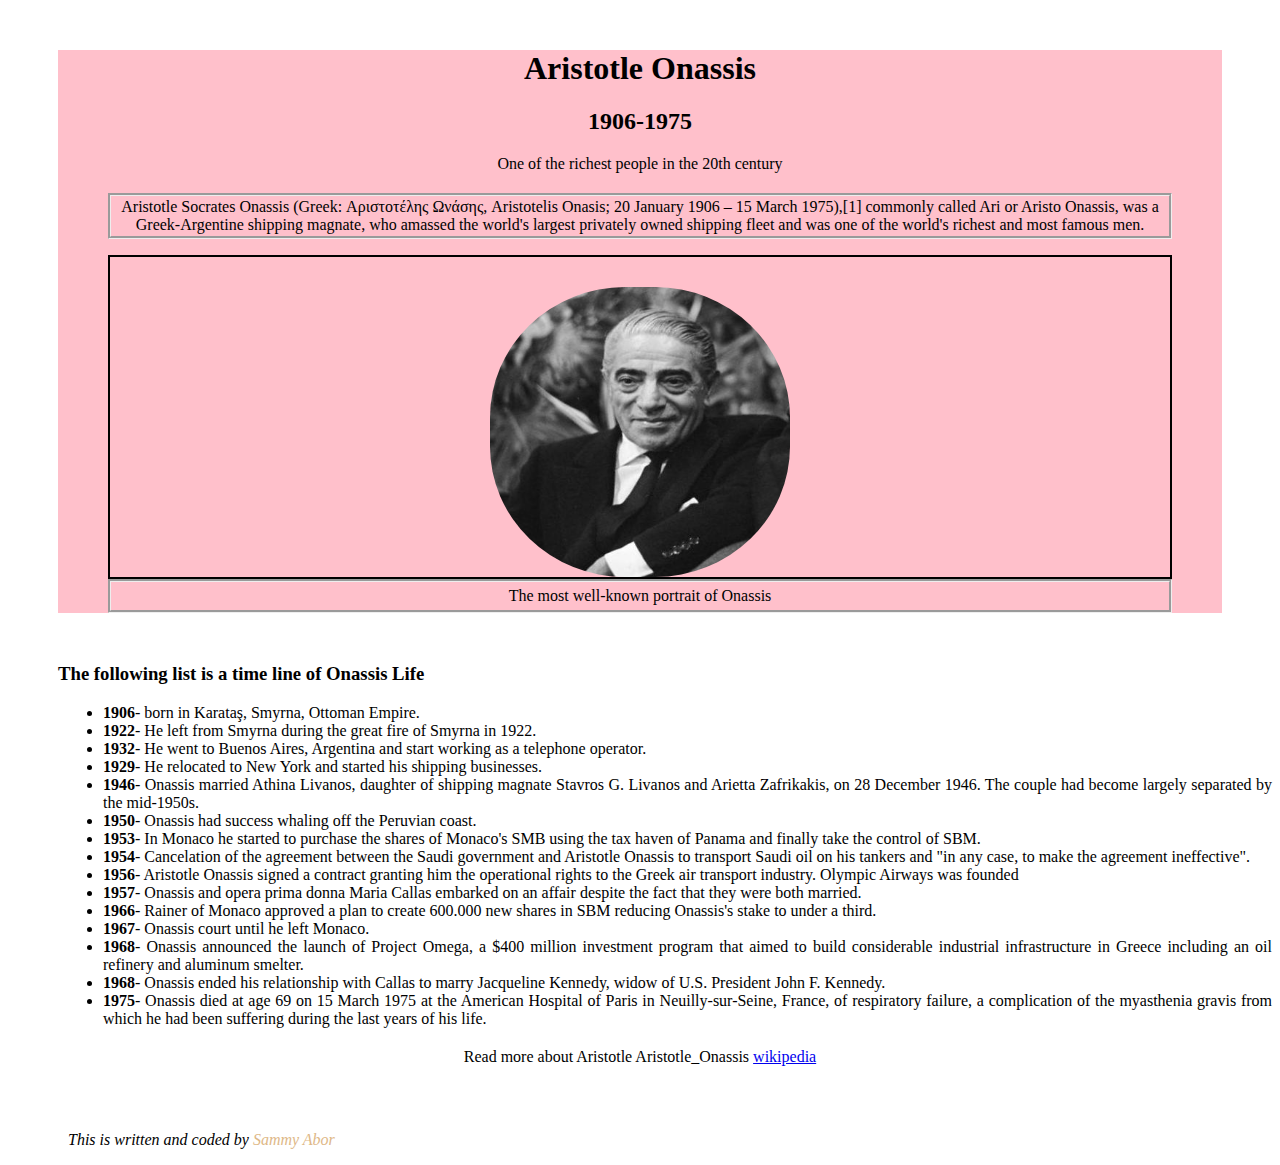
<file: AborgasamuelProjects/Aristotle-tributepage/index.html>
<!DOCTYPE html>
<html>
    <head>
        <link rel="stylesheet" href="style.css">
    </head>
    <body>
        <div id="header">
            <h1>Aristotle Onassis</h1>
            <h2>1906-1975</h2>
            <p>One of the richest people in the 20th century</p>
            <p id="header_bio">Aristotle Socrates Onassis (Greek: Αριστοτέλης Ωνάσης, Aristotelis Onasis; 20 January 1906 – 15 March 1975),[1] commonly called Ari or Aristo Onassis, was a Greek-Argentine shipping magnate, who amassed the world's largest privately owned shipping fleet and was one of the world's richest and most famous men.</p>
            <div id="header_image_border">
                <img src="./images/Aristotle_Onassis.jfif" width="300px" height="290px">
            </div>
            <p id="header_quote">The most well-known portrait of Onassis</p>
        </div>
    <h3 id="onassis_life">The following list is a time line of Onassis Life</h3>
    <ul>
            <li><b>1906</b>- born in Karataş, Smyrna, Ottoman Empire.</li>
            <li><b>1922</b>- He left from Smyrna during the great fire of Smyrna in 1922.</li>
            <li><b>1932</b>- He went to Buenos Aires, Argentina and start working as a telephone operator.</li>
            <li><b>1929</b>- He relocated to New York and started his shipping businesses.</li>
            <li><b>1946</b>- Onassis married Athina Livanos, daughter of shipping magnate Stavros G. Livanos and Arietta Zafrikakis, on 28 December 1946. The couple had become largely separated by the mid-1950s.</li>
            <li><b>1950</b>- Onassis had success whaling off the Peruvian coast.</li>
            <li><b>1953</b>- In Monaco he started to purchase the shares of Monaco's SMB using the tax haven of Panama and finally take the control of SBM.</li>
            <li><b>1954</b>- Cancelation of the agreement between the Saudi government and Aristotle Onassis to transport Saudi oil on his tankers and "in any case, to make the agreement ineffective".</li>
            <li><b>1956</b>- Aristotle Onassis signed a contract granting him the operational rights to the Greek air transport industry. Olympic Airways was founded</li>
            <li><b>1957</b>- Onassis and opera prima donna Maria Callas embarked on an affair despite the fact that they were both married.</li>
            <li><b>1966</b>- Rainer of Monaco approved a plan to create 600.000 new shares in SBM reducing Onassis's stake to under a third.</li>
            <li><b>1967</b>- Onassis court until he left Monaco.</li>
            <li><b>1968</b>- Onassis announced the launch of Project Omega, a $400 million investment program that aimed to build considerable industrial infrastructure in Greece including an oil refinery and aluminum smelter.</li>
            <li><b>1968</b>- Onassis ended his relationship with Callas to marry Jacqueline Kennedy, widow of U.S. President John F. Kennedy.</li>
            <li><b>1975</b>- Onassis died at age 69 on 15 March 1975 at the American Hospital of Paris in Neuilly-sur-Seine, France, of respiratory failure, a complication of the myasthenia gravis from which he had been suffering during the last years of his life.</li>
        </ul>
        <p id="read_more">Read more about Aristotle Aristotle_Onassis <a href="https://en.wikipedia.org/wiki/Aristotle_Onassis">wikipedia</a></p>  
    </div>
    <i><p id="developer_work">This is written and coded by <span style="color:burlywood">Sammy Abor</span></p></i>
    </body>
</html>
</file>
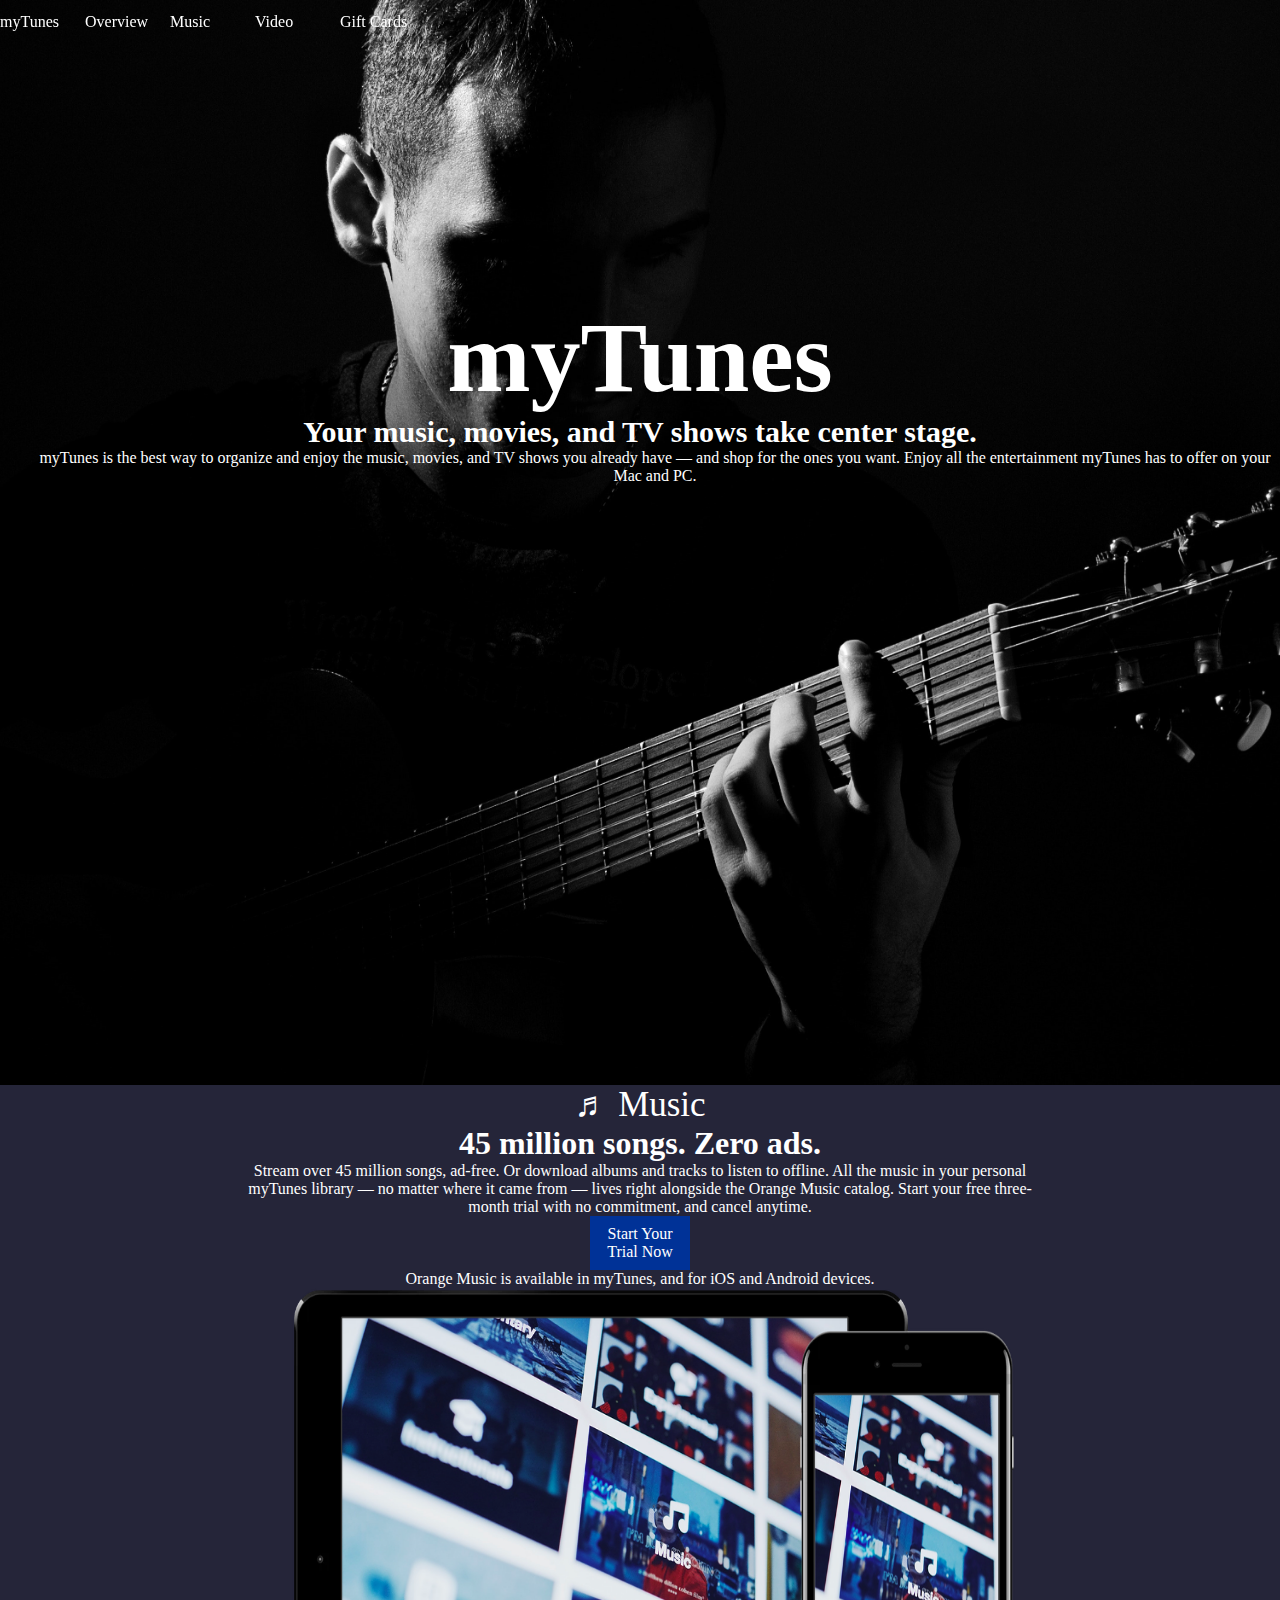
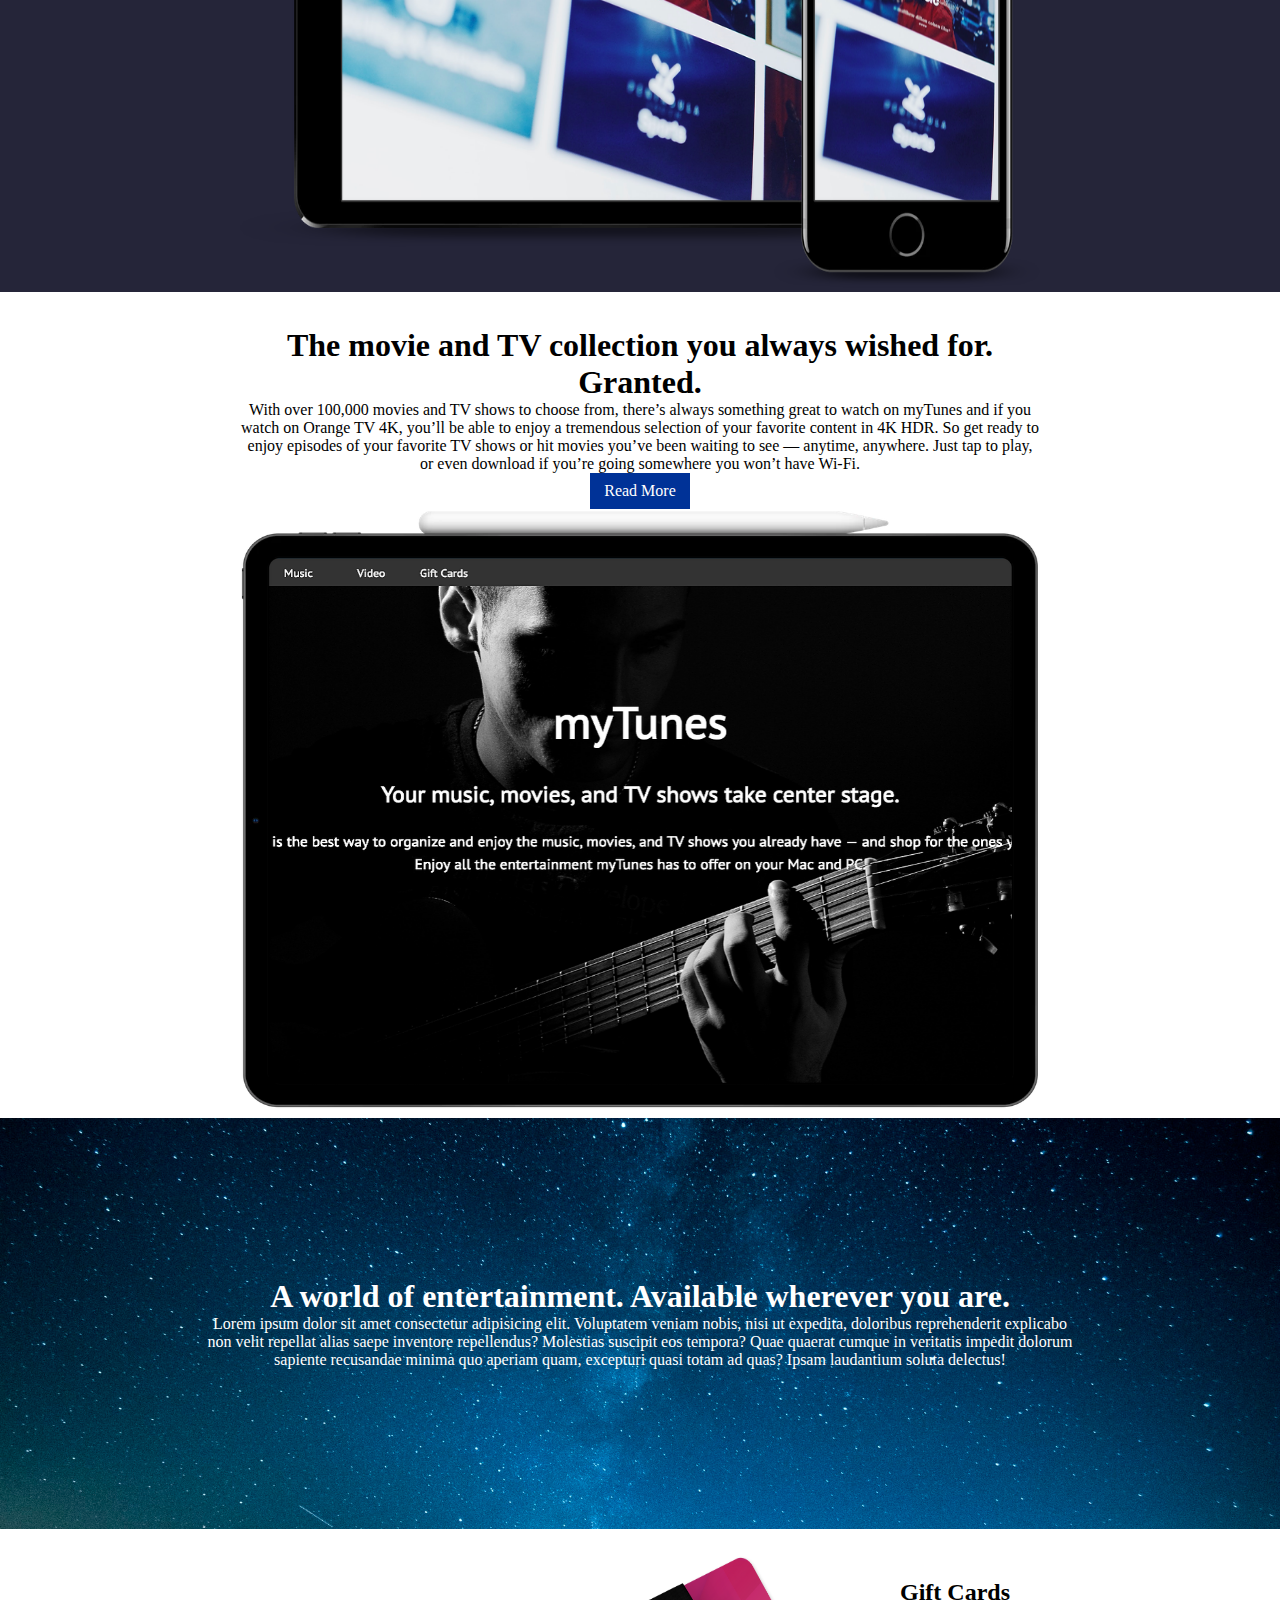
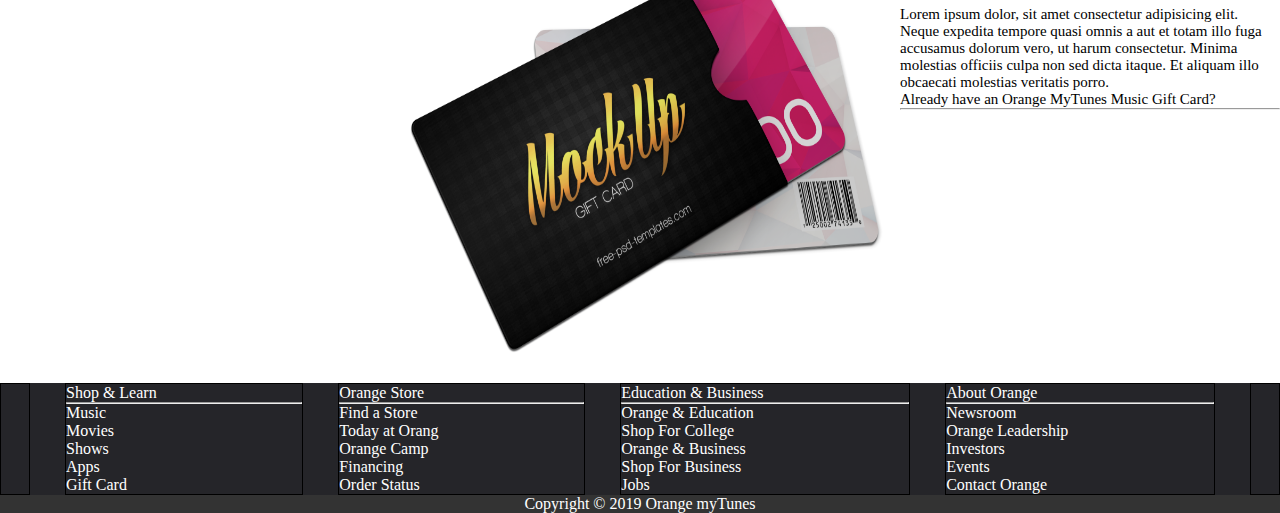
<file: AborgasamuelProjects/itunes/index.html>
<!DOCTYPE html>
<html>
    <head>
        <link rel="stylesheet" href="style.css">
    </head>
    <body>
       <div class="nav">
           <div class="mynav">myTunes</div>
           <div class="mynav">Overview</div>
           <div class="mynav">Music</div>
           <div class="mynav">Video</div>
           <div class="mynav">Gift Cards</div>
       </div>
        <div class="container_one">
            <div class="bg" >
                <h1>myTunes</h1>
                <h2>Your music, movies, and TV shows take center stage.</h2>
                <p>myTunes is the best way to organize and enjoy the music, movies, 
                    and TV shows you already have — and shop for the ones you want. 
                    Enjoy all the entertainment myTunes has to offer on your Mac and PC.
                </p>
            </div>
        </div>
        <div class="container_two">
            <div class="sub_container2"></div>
            <div class="sub_container3">
                <p class="emoji">&#9836 Music</p>
                <h1>45 million songs. Zero ads.</h1>
                <p>Stream over 45 million songs, ad-free. Or download albums and tracks to listen to offline. 
                    All the music in your personal myTunes library — no matter where it came from — 
                    lives right alongside the Orange Music catalog. 
                    Start your free three-month trial with no commitment, and cancel anytime.
                </p>
                <div id="hover">
                    <a href="#">Start Your Trial Now</a>
                </div>
                <p>Orange Music is available in myTunes, and for iOS and Android devices.</p>
                <img src="./images/mockup1.png" width="800px" height="600px">
            </div>
        </div>
        <div class="sub_container4"></div>
        <div class="container_three">
            <div class="sub_one"></div>
            <div class="sub_two">
                <h1>The movie and TV collection you always wished for. Granted.</h1>
                <p>With over 100,000 movies and TV shows to choose from, there’s always something great to watch on myTunes and if you watch on Orange TV 4K, 
                    you’ll be able to enjoy a tremendous selection of your favorite content in 4K HDR. So get ready to enjoy episodes of your favorite TV 
                    shows or hit movies you’ve been waiting to see — anytime, anywhere. 
                    Just tap to play, or even download if you’re going somewhere you won’t have Wi-Fi.
                </p>
                <div id="hover">
                    <a href="#">Read More</a>
                </div>
                <img src="./images/mockup2.png" width="800px" height="600px">
            </div>
            <div class="sub_three"></div>
        </div>
        <div class="bgi">
            <h1>A world of entertainment. Available wherever you are.</h1>
            <p>Lorem ipsum dolor sit amet consectetur adipisicing elit. Voluptatem veniam nobis, nisi ut expedita, 
                doloribus reprehenderit explicabo non velit repellat alias saepe inventore repellendus? 
                Molestias suscipit eos tempora? Quae quaerat cumque in veritatis impedit dolorum sapiente recusandae minima quo aperiam quam, 
                excepturi quasi totam ad quas? Ipsam laudantium soluta delectus!
            </p>
        </div>
        <div class="container_four">
            <div class="contain_sub1"></div>
            <div class="contain_sub2">
                <img src="./images/cards.png" width="500px" height="450px">
            </div>
            <div class="contain_sub3">
                <h2>Gift Cards</h2>
                <p>Lorem ipsum dolor, sit amet consectetur adipisicing elit. 
                    Neque expedita tempore quasi omnis a aut et totam illo fuga accusamus dolorum vero, ut harum consectetur. 
                    Minima molestias officiis culpa non sed dicta itaque. Et aliquam illo obcaecati molestias veritatis porro.
                </p>
                <p>Already have an Orange MyTunes Music Gift Card?</p>
                <hr>
            </div>
        </div>
        <div class="container_five">
            <div class="subb_one">
               
            </div>
            <div class="subb_two">
                <p>Shop & Learn</p>
                <hr>
                <p>Music</p>
                <p>Movies</p>
                <p>Shows</p>
                <p>Apps</p>
                <p>Gift Card</p>
            </div>
            <div class="subb_three">
                <P>Orange Store</P>
                <hr>                                                                 
                <p>Find a Store</p>
                <p>Today at Orang</p>
                <p>Orange Camp</p>
                <p>Financing</p>
                <p>Order Status</p>
            </div>
            <div class="subb_four">
                <p>Education & Business</p>
                <hr>
                <p>Orange & Education</p>
                <p>  Shop For College</p>
                <p>Orange & Business</p>
                <p>Shop For Business</p>
                <p>Jobs</p>
            </div>
            <div class="subb_five">
                <p>About Orange</p>
                <hr>
                <p>Newsroom</p>
                <p>Orange Leadership</p>
                <p>Investors</p>
                <p>Events</p>
                <p> Contact Orange</p>
            </div>
            <div class="subb_six"></div>
        </div>
        <div class="container_six">
            <P>Copyright &#169 2019 Orange myTunes</P>
        </div>
    </body>
</html>
</file>
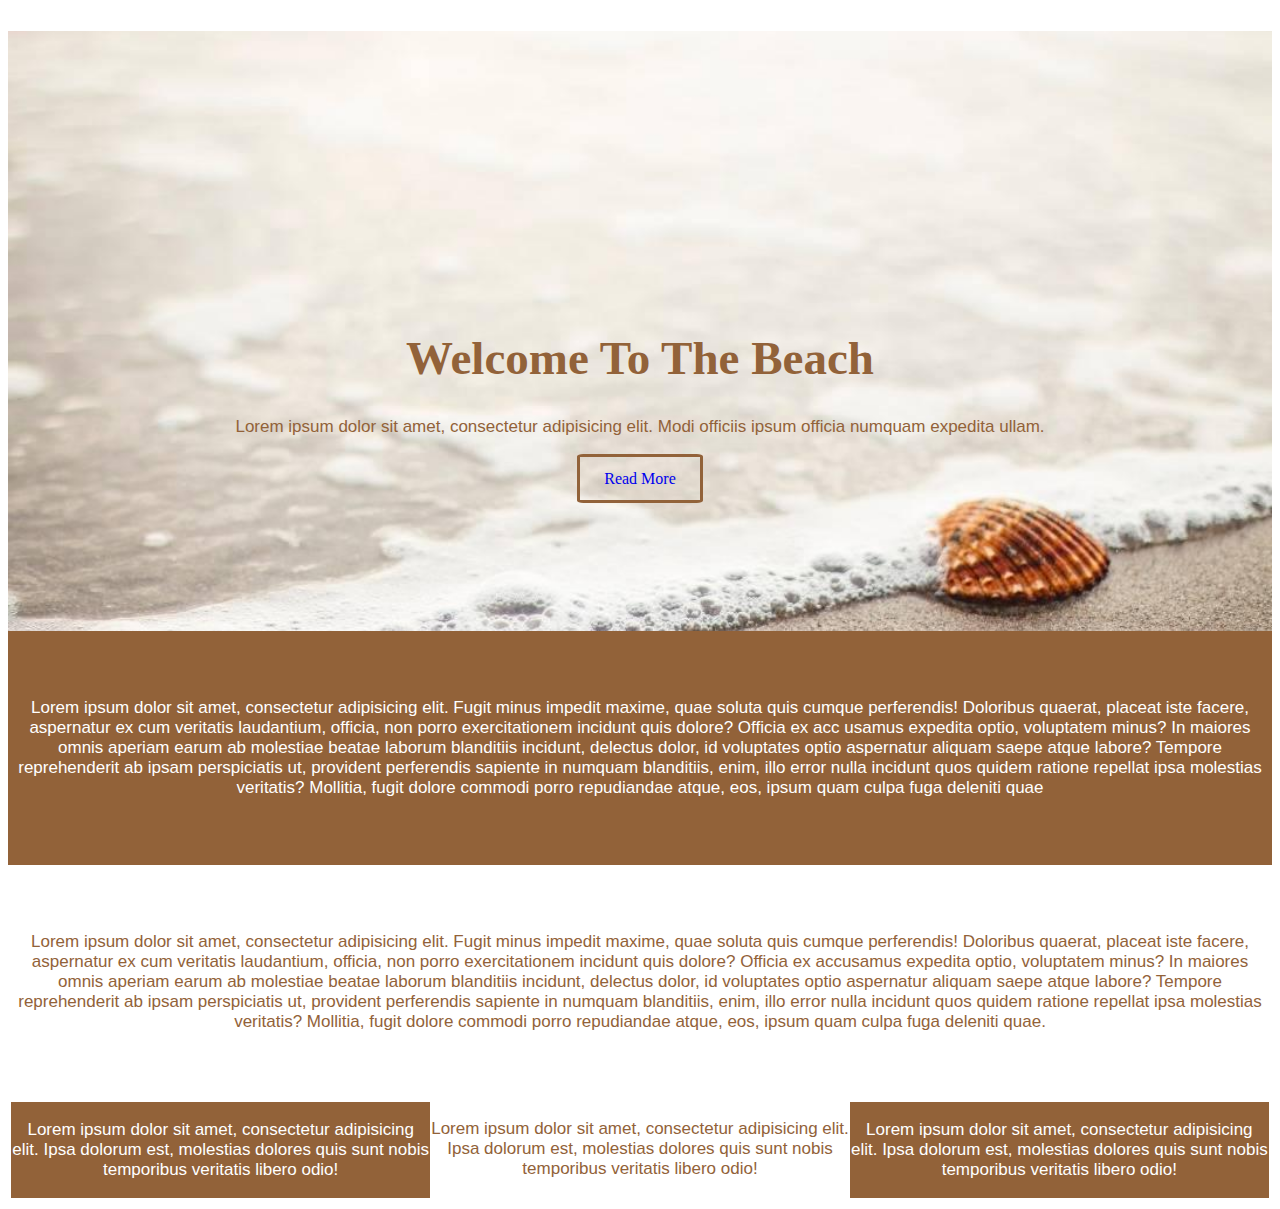
<file: AborgasamuelProjects/land-beach/index.html>
<!DOCTYPE html>
<html>
  <head>
    <link rel="stylesheet" href="style.css">
  </head>
  <body>
    <div id="background_img">
      <div>
        <h1>Welcome To The Beach</h1>
        <p>Lorem ipsum dolor sit amet, consectetur adipisicing elit. Modi officiis ipsum officia numquam expedita ullam.</p>
      </div>
      <div id="hover">
        <a href="#"> Read More</a>
      </div>
      </div>
      <div id="content">
        <p style="color: white;">
          Lorem ipsum dolor sit amet, consectetur adipisicing elit. 
          Fugit minus impedit maxime, quae soluta quis cumque perferendis! Doloribus 
          quaerat, placeat iste facere, aspernatur ex cum veritatis laudantium, officia, non porro exercitationem incidunt quis dolore? Officia ex acc
          usamus expedita optio, voluptatem minus? In maiores omnis aperiam earum ab molestiae beatae laborum blanditiis incidunt, delectus dolor, id voluptates
          optio aspernatur aliquam saepe atque labore? Tempore reprehenderit ab ipsam perspiciatis ut, provident perferendis sapiente in numquam blanditiis, enim, illo error nulla incidunt quos quidem ratione repellat ipsa molestias veritatis? Mollitia, fugit dolore commodi porro repudiandae atque, eos, ipsum quam culpa fuga deleniti quae
        </p>
      </div>
      <div id="content-2">
        <p>Lorem ipsum dolor sit amet, consectetur adipisicing elit. Fugit minus impedit 
          maxime, quae soluta quis cumque perferendis! Doloribus quaerat, placeat iste facere, 
          aspernatur ex cum veritatis laudantium, officia, non porro exercitationem incidunt quis 
          dolore? Officia ex accusamus expedita optio, voluptatem minus? In maiores omnis aperiam earum 
          ab molestiae beatae laborum blanditiis incidunt, delectus dolor, id voluptates optio aspernatur 
          aliquam saepe atque labore? Tempore reprehenderit ab ipsam perspiciatis ut, provident perferendis sapiente in numquam blanditiis, enim, illo error nulla incidunt quos quidem ratione repellat ipsa molestias veritatis? Mollitia, fugit dolore commodi porro repudiandae atque, 
          eos, ipsum quam culpa fuga deleniti quae.
        </p>
      </div>
      </div>
      <div id="container">
        <div class="colum-left textc">
          <p>Lorem ipsum dolor sit amet, consectetur adipisicing elit.
            Ipsa dolorum est, molestias dolores quis sunt nobis temporibus veritatis libero odio!
          </p>
        </div>
        <div id="colum-right">
          <p>Lorem ipsum dolor sit amet, consectetur adipisicing elit. Ipsa dolorum est, 
            molestias dolores quis sunt nobis temporibus veritatis libero odio!
          </p>
        </div>
        <div class="colum-middle textc">
          <p>Lorem ipsum dolor sit amet, consectetur adipisicing elit. Ipsa dolorum est, molestias dolores quis 
            sunt nobis temporibus veritatis libero odio!
          </p>
        </div>
      </div>
    </div>
  </body>
</html>
</file>
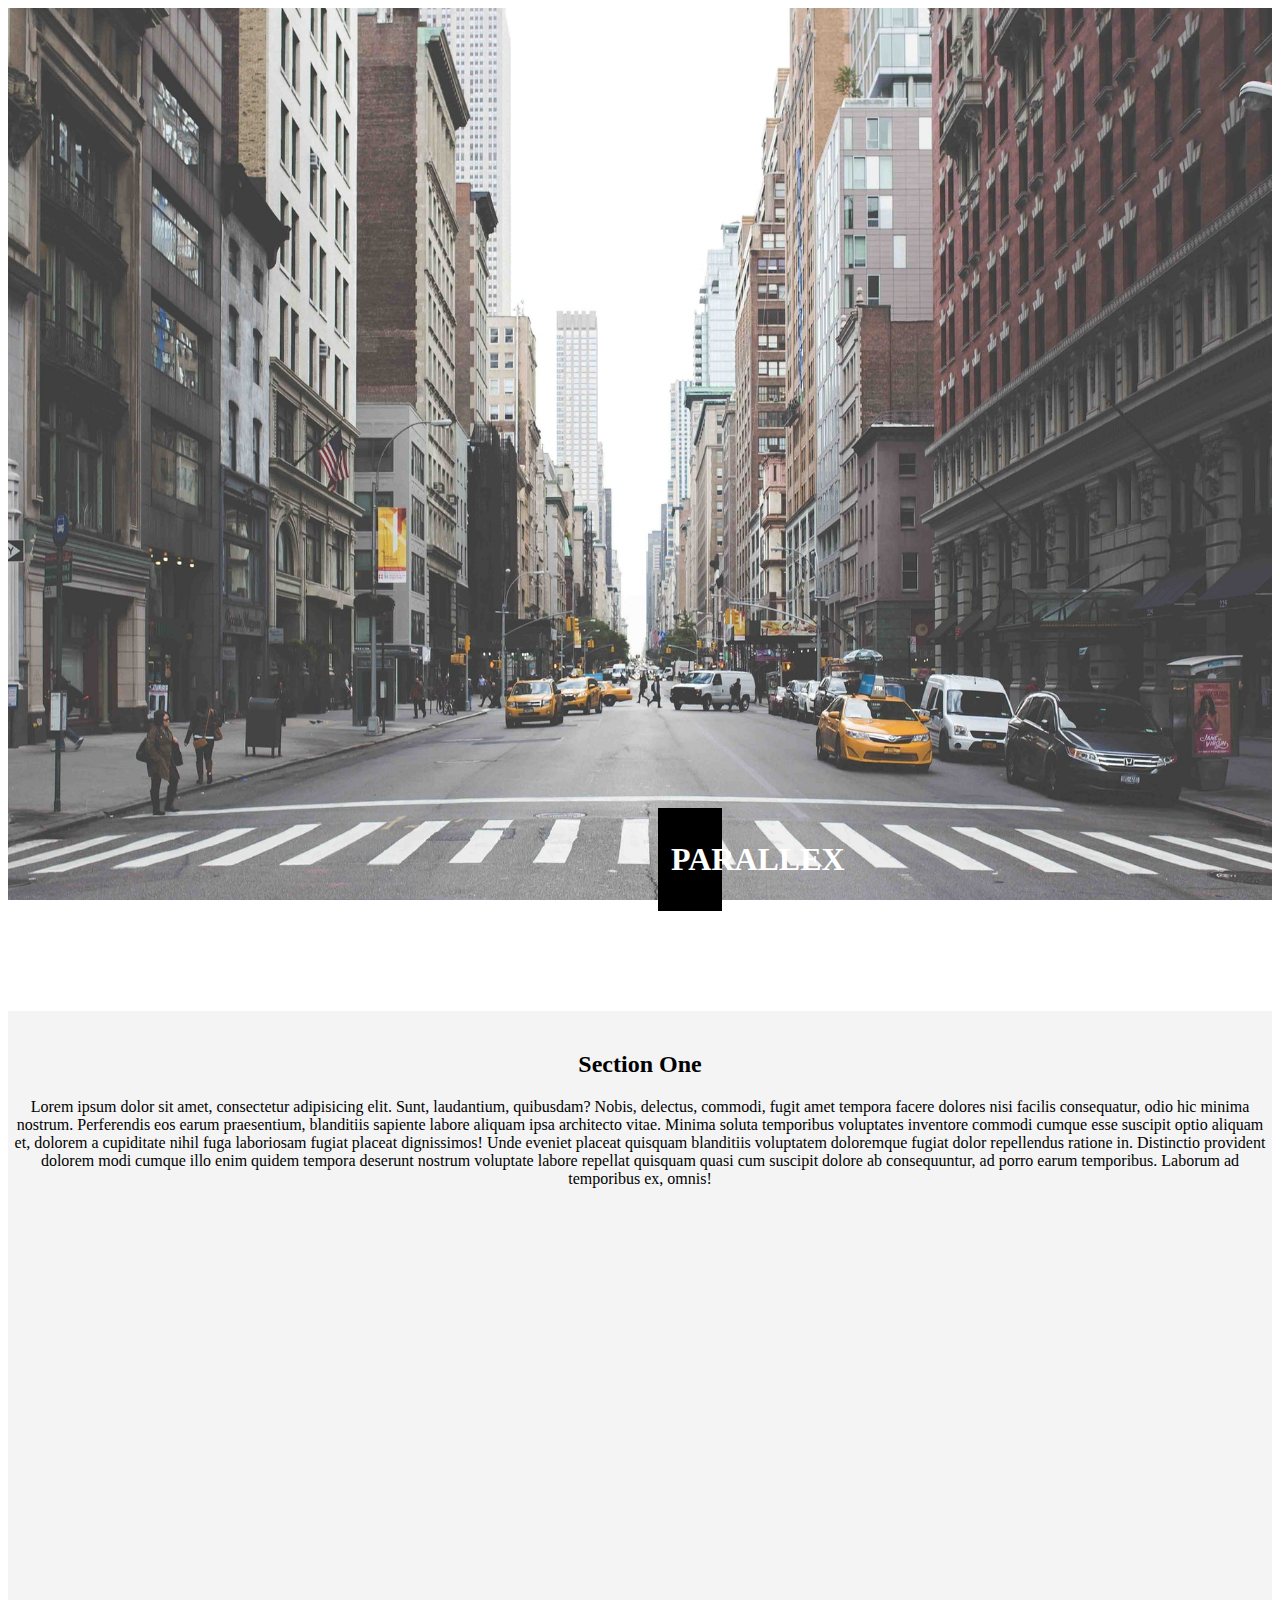
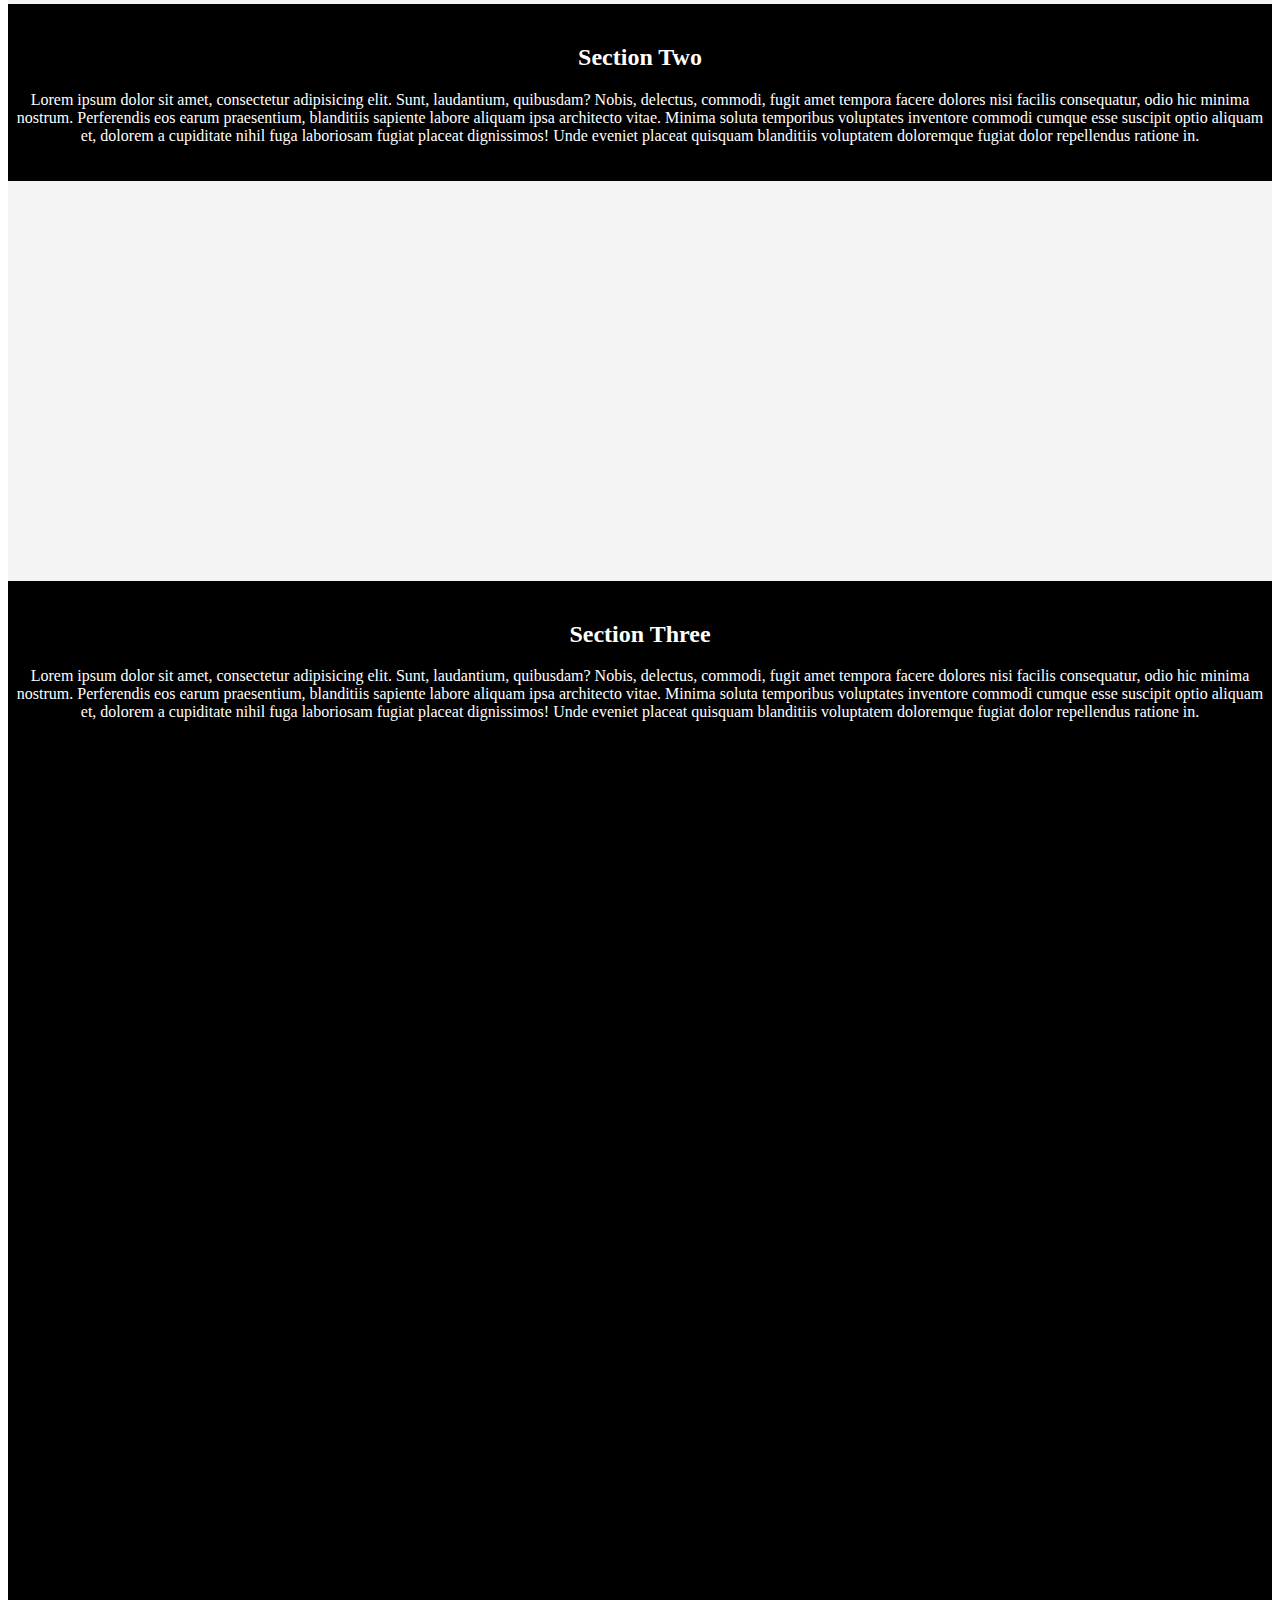
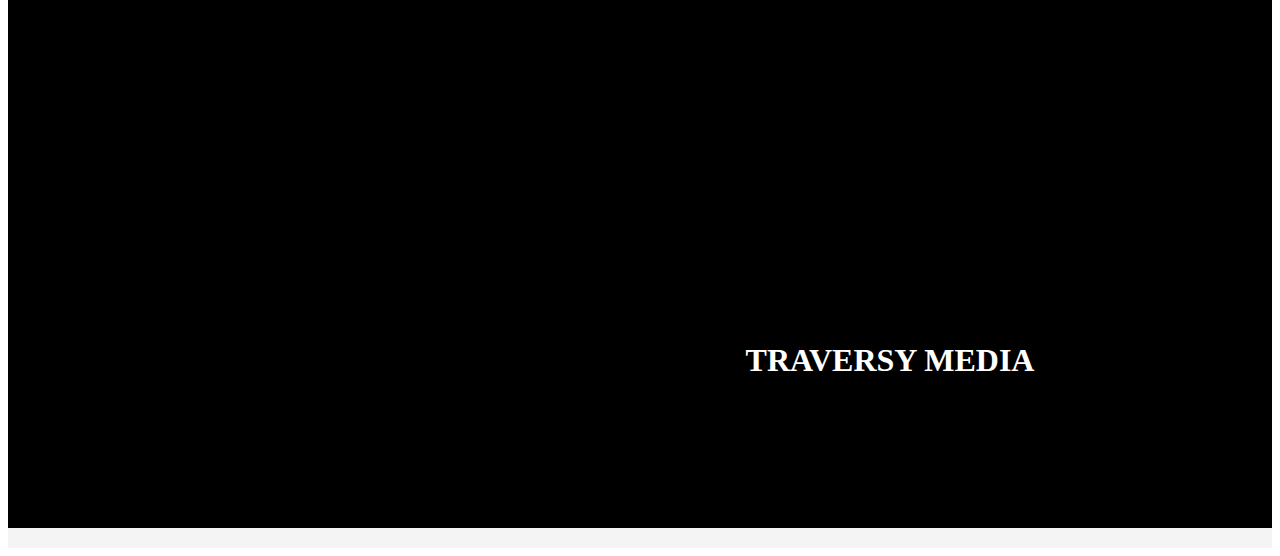
<file: AborgasamuelProjects/Parallax-website/index.html>
<!DOCTYPE html>
<html>
    <head>
        <link rel="stylesheet" href="style.css">
    </head>
    <body>
        <div id="background_One">
            <div id="block_text">
                <h1>PARALLEX</h1>
            </div>
        </div>
        <div id="section_one">
            <h2>Section One</h2>
            <p>Lorem ipsum dolor sit amet, consectetur adipisicing elit. Sunt, laudantium, quibusdam? Nobis, delectus, commodi, fugit amet tempora facere dolores nisi facilis consequatur, odio hic minima nostrum. Perferendis eos earum praesentium, blanditiis sapiente labore aliquam ipsa architecto vitae. Minima soluta temporibus voluptates inventore commodi cumque esse suscipit optio aliquam et, dolorem a cupiditate nihil fuga laboriosam fugiat placeat dignissimos! 
                Unde eveniet placeat quisquam blanditiis voluptatem 
                doloremque fugiat dolor repellendus ratione in. Distinctio 
                provident dolorem modi cumque illo enim quidem tempora deserunt nostrum voluptate labore repellat quisquam quasi cum suscipit dolore ab consequuntur, ad porro earum temporibus. Laborum ad temporibus ex, omnis!
            </p>
            <div id="background_two">
            </div>
            <div id="section_two">
                <h2>Section Two</h2>
                <p>Lorem ipsum dolor sit amet, consectetur 
                    adipisicing elit. Sunt, laudantium, quibusdam? Nobis, delectus, commodi, 
                    fugit amet tempora facere dolores nisi facilis consequatur, odio hic minima nostrum. 
                    Perferendis eos earum praesentium, blanditiis sapiente labore aliquam ipsa architecto vitae. 
                    Minima soluta temporibus voluptates inventore commodi cumque esse suscipit optio aliquam et, dolorem a cupiditate nihil fuga laboriosam fugiat placeat dignissimos! Unde eveniet placeat quisquam blanditiis voluptatem doloremque fugiat dolor repellendus ratione in.
                </p>
            </div>
            <div id="background_three">

            </div>
            <div id="section_three">
                <h2>Section Three</h2>
                <p>Lorem ipsum dolor sit amet, consectetur adipisicing elit. Sunt, 
                    laudantium, quibusdam? Nobis, delectus, commodi, fugit amet tempora facere 
                    dolores nisi facilis consequatur, odio hic minima nostrum. Perferendis eos earum 
                    praesentium, blanditiis sapiente labore aliquam ipsa architecto vitae. Minima soluta temporibus voluptates 
                    inventore commodi cumque esse suscipit optio aliquam et, dolorem a cupiditate nihil fuga laboriosam fugiat placeat dignissimos! Unde eveniet 
                    placeat quisquam blanditiis voluptatem doloremque fugiat dolor 
                    repellendus ratione in.
                </p>
                <div id="last_image"></div>
                    <div id="blocktext-2">
                        <h1>TRAVERSY MEDIA</h1>
                    </div>
                </div>
            </div>
        </div>
    </body>
</html>
</file>
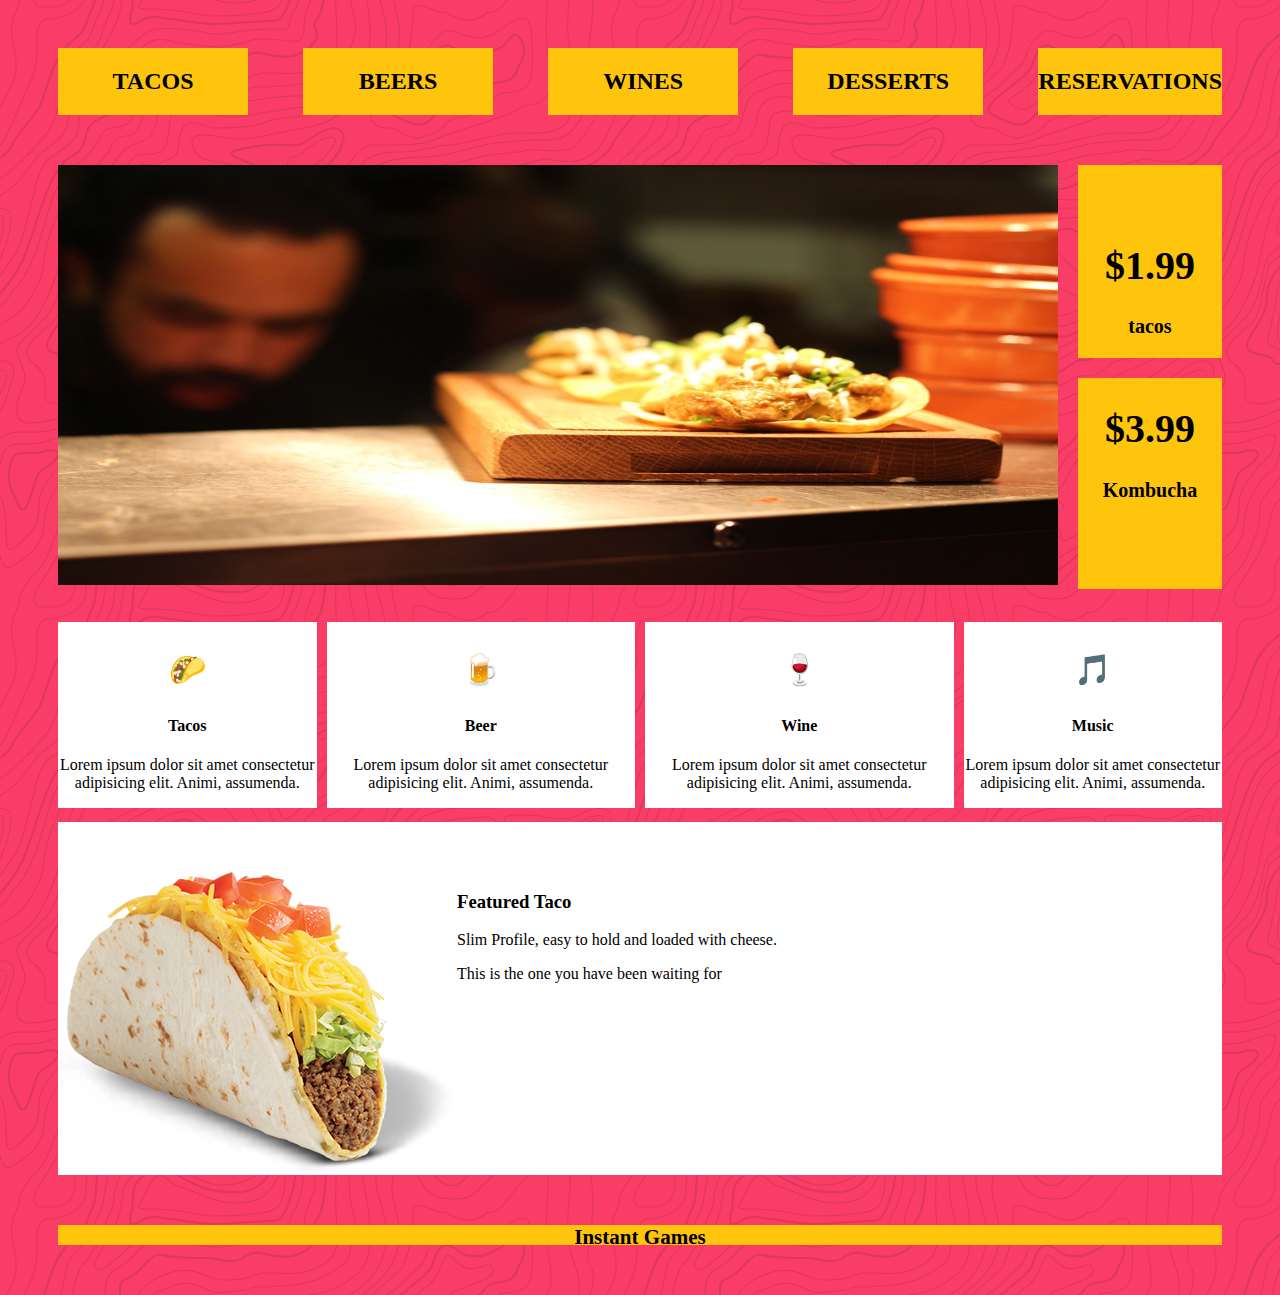
<file: AborgasamuelProjects/Restaurant-website/index.html>
<!DOCTYPE html>
<html>
    <head>
        <link rel="stylesheet" href="style.css">
    </head>
    <body>
        <div id="parent">
            <div class="child1"> 
                <h2>TACOS</h2>
            </div>
            <div class="child2">
                <h2>BEERS</h2>
            </div>
            <div class="child3">
                <h2>WINES</h2>
            </div>
            <div class="child4">
                <h2>DESSERTS</h2>
            </div>
            <div class="child5">
                <h2>RESERVATIONS</h2>
            </div>
        </div>
        <div id="container">
            <div class="kid1">
                <img src="./images/taco.jpg" width="1000px" height="420px">
            </div>
            <div class="kid2">
                <h1>$1.99</h1>
                <strong><p>tacos</strong></p>
            </div>
            <div class="kid3">
               <h1>$3.99</h1>
               <strong><p>Kombucha</strong></p> 
            </div>
        </div>
        <div id="container-2">
            <div class="grid1">
                <p class="emoji">🌮</p>
                <h4>Tacos</h4>
                <p>Lorem ipsum dolor sit amet consectetur adipisicing elit. Animi, assumenda.</p>
            </div>
            <div class="grid2">
                <div>
                    <p class="emoji">🍺</p>
                    <h4>Beer</h4>
                    <p>Lorem ipsum dolor sit amet consectetur adipisicing elit. Animi, assumenda.</p>
                </div>
            </div>
            <div class="grid3">
                <p class="emoji">🍷</p>
                <h4>Wine</h4>
                <p>Lorem ipsum dolor sit amet consectetur adipisicing elit. Animi, assumenda.</p>
            </div>
            <div class="grid4">
                <p class="emoji">🎵</p>
                <h4>Music</h4>
                <p>Lorem ipsum dolor sit amet consectetur adipisicing elit. Animi, assumenda.</p>
            </div>
        </div>
        <div id="container-3">
            <div>
                <img src="./images/queso-taco.png">
            </div>
            <div class="contant">
                <h3>Featured Taco</h3>
                <p>Slim Profile, easy to hold and loaded with cheese.</p>
                <p>This is the one you have been waiting for</p>
            </div>
        </div>
        <div id="container-4">
            <div class="hr">
                <h3>Instant Games</h3>
            </div>
        </div>
    </body>
</html>
</file>
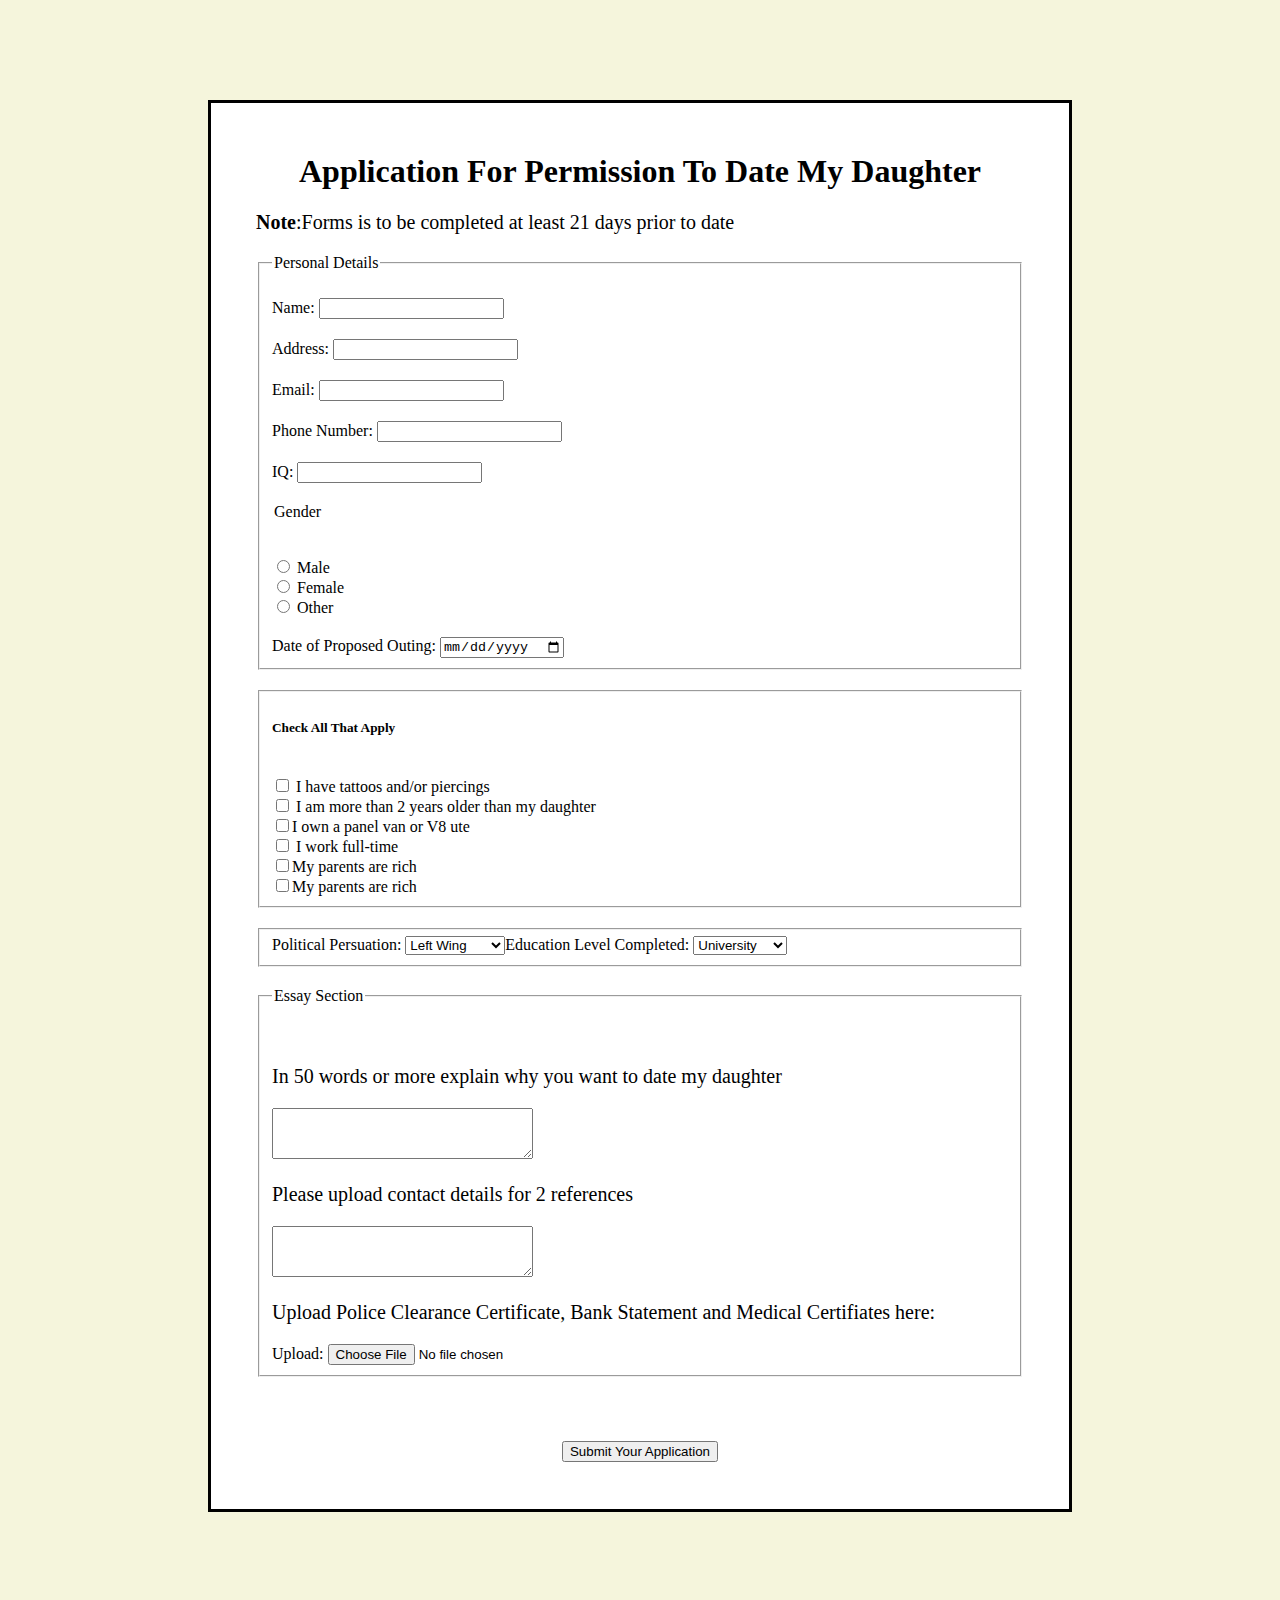
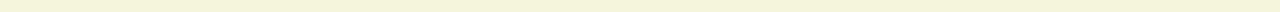
<file: AborgasamuelProjects/survey-form/index.html>
<!DOCTYPE html>
<html>
    <head>
        <link rel="stylesheet" href="style.css">
    </head>
    <body>
        <div>
        <div id="container">
        <div id="maincontainer">
        <h1>Application For Permission To Date My Daughter</h1>
        <div>
            <p><b>Note</b>:Forms is to be completed at least 21 days prior to date</p>
        </div>
        
        <form>
            <fieldset>
                    <legend>Personal Details</legend>
                <div id="name">
                    <label>Name: <input type="text">
                </div>            
                <div id="Address">
                    <label>Address: <input type="text">
                </div>
                <div id="email">
                    <label>Email: <input type="text">
                </div>
                <div id="phone_number">
                    <label>Phone Number: <input type="number">
                </d>
                <div id="IQ">
                    <label>IQ: <input type="number">
                </div>
                <div id="gender">
                    <legend>Gender</legend><br><br>
                    <label><input type="radio" name="gender" value="male"> Male</label><br>
                    <label><input type="radio" name="gender" value="Female"> Female</label><br>
                    <label><input type="radio" name="gender" value="Other"> Other</label>                                    
                </div>
                <form action="/action_page.php">
                    <label for="Date of Proposed Outing">Date of Proposed Outing:</label>
                    <input type="date" id="" name="birthday">
                  </form>
            </fieldset>
            <fieldset id="second_container">
                <h5>Check All That Apply</h5><br>
                <label><input type="checkbox"  value="I have tattoos and/or piercings"> I have tattoos and/or piercings</label><br>
                <label><input type="checkbox" value="  I am more than 2 years older than my daughter">  I am more than 2 years older than my daughter</label><br>
                <label><input type="checkbox" value="I own a panel van or V8 ute">I own a panel van or V8 ute</label><br>
                <label><input type="checkbox" value=" I work full-time"> I work full-time</label><br>
                <label><input type="checkbox" value="My parents are rich">My parents are rich</label><br>
                <label><input type="checkbox" value="My parents are rich">My parents are rich</label>
            </fieldset>
            <fieldset id="third_container">
                <label for="Political Persuation">Political Persuation:</label>
                <select name="Political Persuation" id="Political Persuation"><br>
                    <option value="Left Wing">Left Wing</option>
                    <option value="Right Wing">Right Wing</option>
                    <option value="Conservative">Conservative</option>
                    <option value="Nazi">Nazi</option>
                </select><label for="Education Level Completed">Education Level Completed:</label>
                <select name="Education Level Completed" id="Education Level Completed">
                    <option value="University">University</option>
                    <option value="College">College</option>
                    <option value="High School">High School</option>
                    <option value="None">None</option>
                </select> 
            </fieldset>
            <fieldset id="forth_container">
                <legend>Essay Section</legend>
                <div id="essay_section">
                <p>In 50 words or more explain why you want to date my daughter</p>
                <form>
                    <textarea rows="3" cols="30"></textarea>
                </form>
                <p>Please upload contact details for 2 references</p>
                <form>
                    <textarea rows="3" cols="30"></textarea>
                </form>
                <p>Upload Police Clearance Certificate, Bank Statement and Medical Certifiates here:</p>
                <form>
                    <label for="file-select">Upload:</label>
                    <input type="file" name="upload" id="file-select">
                </form>
            </fieldset>
            <div>
        </form>
        <h1 id="Send_Your_Application">
            <form action="/examples/html/action.php" method="post">
                <input type="submit" value="Submit Your Application">
                
            </form>    
        <d/>
        </div>
        
    </body>
</html>
</file>
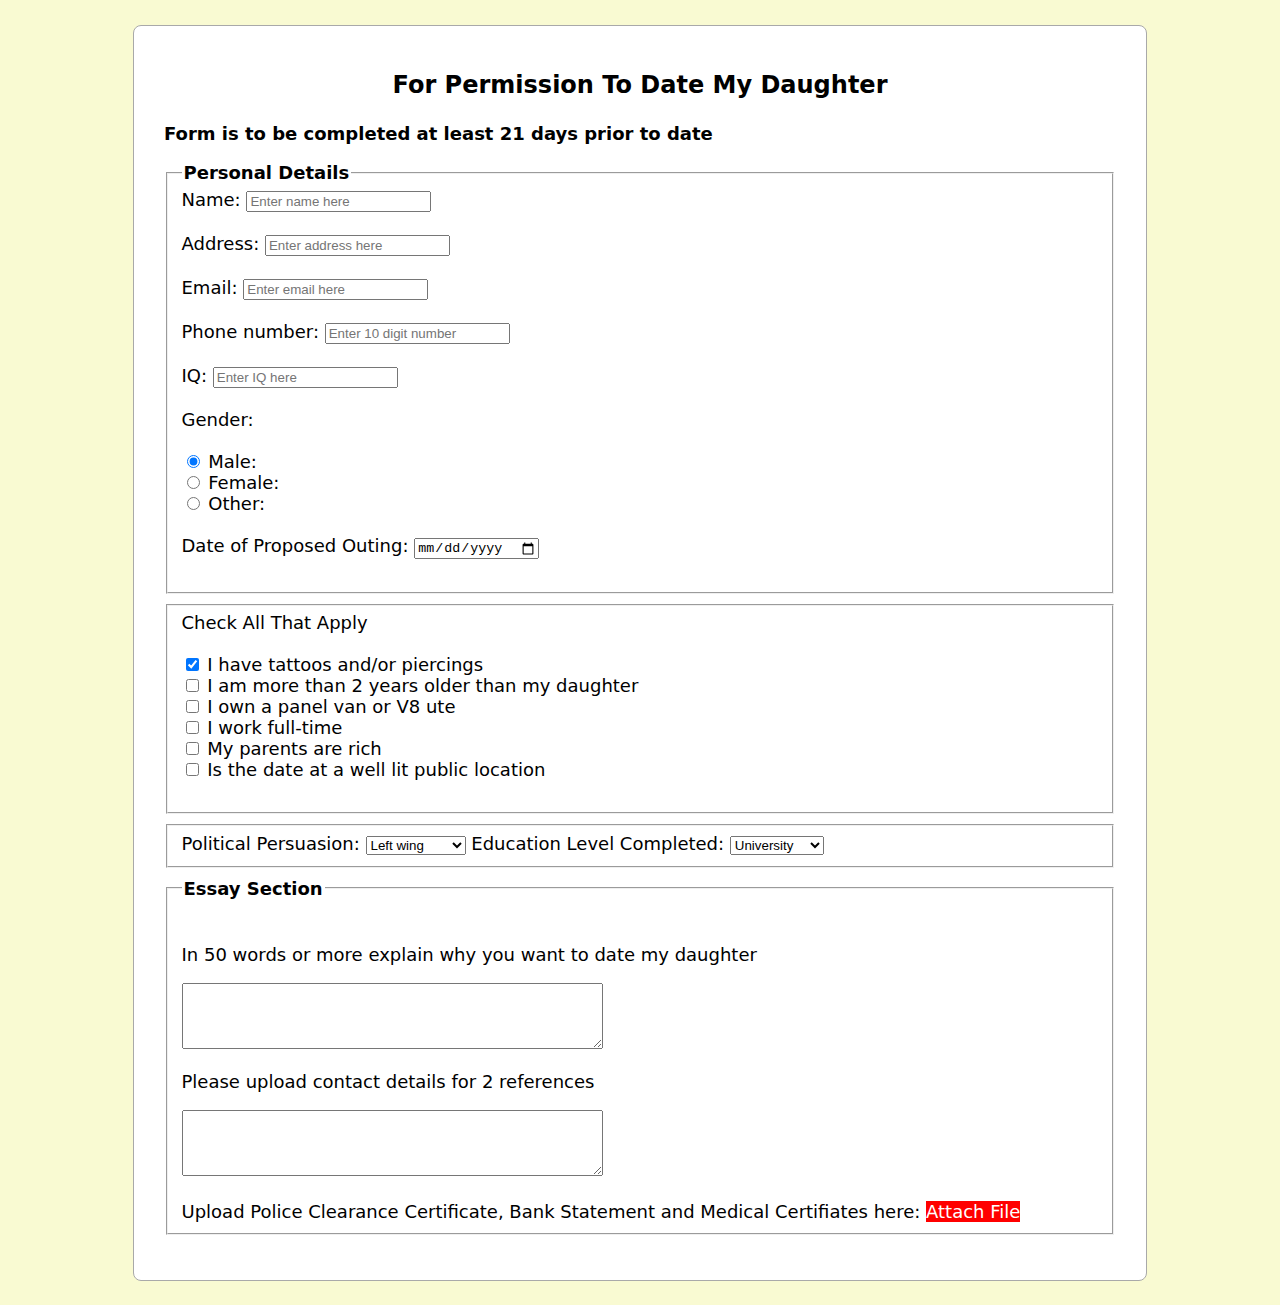
<file: CharlesBihProject/application_form/index.html>
<!DOCTYPE html>
<html>
    <head>
        <title>Application forms</title>
        <link rel="stylesheet" href="style.css">
    </head>
    <body>
        <div id="container">
            <div id="main-container"> 
            <p style="text-align: center; font-size: x-large; font-weight: bold;"> For Permission To Date My Daughter</p> 
            <p> <strong> Form is to be completed at least 21 days prior to date</strong></p>
            <form>
                <fieldset>
                    <legend><strong> Personal Details </strong></legend>

                    <label for="Name">Name:</label>
                    <input type="text" name="User_Name" placeholder="Enter name here"> <br><br>

                    <label for="address">Address:</label>
                    <input type="text" name="User_Address" placeholder="Enter address here"> <br><br>

                    <label for="Email">Email:</label>
                    <input type="email" name="Use_Email" placeholder="Enter email here"> <br><br>

                    <label for="Phone Number">Phone number:</label>
                    <input type="tel" name="User_Phone_Number" placeholder="Enter 10 digit number"> <br><br>

                    <label for="IQ">IQ:</label>
                    <input type="number" name="User_IQ" placeholder="Enter IQ here"> <br><br>

                    <label for="Gender">Gender:</label><br><br>
                    <input type="radio" value="Male" Name="Gender" checked> Male: <br>
                    <input type="radio" value="Female" Name="Gender"> Female: <br>
                    <input type="radio" value="Other" name="Gender"> Other: <br><br>
                    <label for="Date">Date of Proposed Outing:</label>
                    <input type="Date" name="Male"> <br><br>
                </fieldset>

                <fieldset class="select-opt">
                    <label for="Name">Check All That Apply</label> <br><br>
                    <input type="checkbox" value="Male" Name="Gender" checked> I have tattoos and/or piercings <br>
                    <input type="checkbox" value="Female" Name="Gender">  I am more than 2 years older than my daughter <br>
                    <input type="checkbox" value="Other" name="Gender"> I own a panel van or V8 ute <br>
                    <input type="checkbox" value="Other" name="Gender"> I work full-time <br>
                    <input type="checkbox" value="Other" name="Gender"> My parents are rich <br>
                    <input type="checkbox" value="Other" name="Gender"> Is the date at a well lit public location <br><br>
                </fieldset>



                <fieldset class="select-opt">
                    <label for="Name">Political Persuasion:</label>
                    <select name="Political_Persuation">
                        <option value="left Wing">Left wing</option>
                        <option value="Right Wing">Right wing</option>
                        <option value="Conservative">Conservative</option>
                        <option value="Nazi">Nazi</option>
                    </select> 

                    <label for="Name">Education Level Completed:</label>
                    <select name="Political_Persuation">
                        <option value="left Wing">University</option>
                        <option value="Right Wing">College</option>
                        <option value="Conservative">High School</option>
                        <option value="Nazi">None</option>
                    </select>



                    </fieldset>

                    <fieldset class="select-opt">
                        <legend><strong> Essay Section </strong></legend> <br>
                        <p>In 50 words or more explain why you want to date my daughter </p>
                        <label for="Name"></label>
                        <textarea rows="4" cols="50" placeholder="Enter text here">
                        </textarea>


                        <p>Please upload contact details for 2 references</p>
                        <label for="contact"></label>
                        <textarea rows="4" cols="50" placeholder="Enter text here"> </textarea> <br><br>
                        
                        <label for="upload"> Upload Police Clearance Certificate, Bank Statement and Medical Certifiates here: </label>
                        <label class="file-upload-label">
                            Attach File
                            <input type="file" id="file-upload">
                        </label>
                    </fieldset>
                    <input type="submit" id="file-upload"/>
            </form>
    </div>
    </div>
    </body>
</html>
</file>
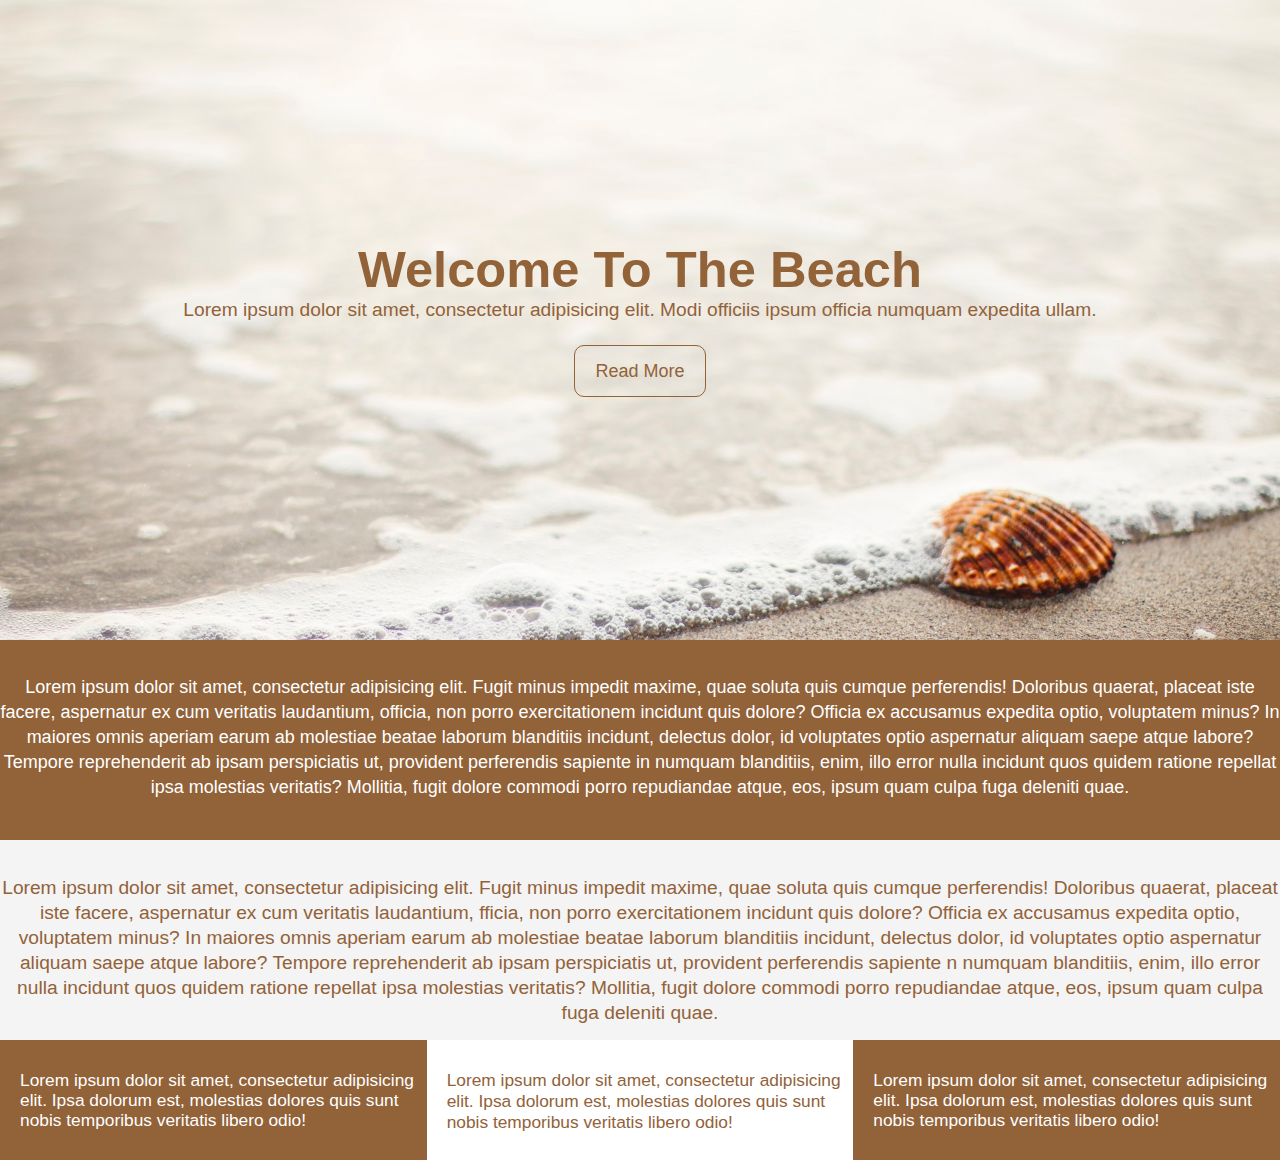
<file: CharlesBihProject/BeachImages_sites/index.html>
<!DOCTYPE html>
<html>
    <head>
        <title>Website</title>
        <meta charset="UTF-8">
        <meta name="viewport" content="width=device-width, initial-scale=1, shrink-to-fit=no">
        <link rel="stylesheet" href="style.css">
    </head>

    <body>
        <div id="parent">
            <div class="child1">
               <strong> <h1>Welcome To The Beach</h1> </strong>
                <p style="font-size: larger; margin-bottom: 40px;">Lorem ipsum dolor sit amet, consectetur adipisicing elit. Modi officiis ipsum officia 
                    numquam expedita ullam.</p>
                <a href="#">Read More</a>
            </div>

            <div class="child2">
                <p style="color: white; font-size: large; padding-top: 35px; line-height: 25px; padding-bottom: 20px;">Lorem ipsum dolor sit amet, consectetur adipisicing elit. Fugit minus impedit maxime,
                 quae soluta quis cumque perferendis! Doloribus quaerat, placeat iste facere, aspernatur ex cum veritatis 
                 laudantium, officia, non porro exercitationem incidunt quis dolore? Officia ex accusamus expedita optio,
                  voluptatem minus? In maiores omnis aperiam earum ab molestiae beatae laborum blanditiis incidunt, delectus dolor,
                   id voluptates optio aspernatur aliquam saepe atque labore? Tempore reprehenderit ab ipsam perspiciatis ut, 
                   provident perferendis sapiente in numquam blanditiis, enim, illo error nulla incidunt quos quidem ratione repellat 
                   ipsa molestias veritatis? Mollitia, 
                fugit dolore commodi porro repudiandae atque, eos, ipsum quam culpa fuga deleniti quae. </p></div>


            <div class="child3"> <p>Lorem ipsum dolor sit amet, consectetur adipisicing elit. Fugit minus impedit maxime,
                 quae soluta quis cumque perferendis! Doloribus quaerat, placeat iste facere, aspernatur ex cum veritatis laudantium, 
                 fficia, non porro exercitationem incidunt quis dolore? Officia ex accusamus expedita optio, voluptatem minus? In 
                 maiores omnis aperiam earum ab molestiae beatae laborum blanditiis incidunt, delectus dolor, id voluptates optio 
                 aspernatur aliquam saepe atque labore? Tempore reprehenderit ab ipsam perspiciatis ut, provident perferendis sapiente 
                 n numquam blanditiis, enim, illo error nulla incidunt quos quidem ratione repellat ipsa molestias veritatis? Mollitia, 
                fugit dolore commodi porro repudiandae atque, eos, ipsum quam culpa fuga deleniti quae.</p>
            </div>

            <div class="child4 don1">
                <p>Lorem ipsum dolor sit amet, consectetur adipisicing elit. Ipsa dolorum est, 
                    molestias dolores quis sunt nobis temporibus veritatis libero odio!</p>
            </div>


            <div class="child5 don2"> <p>Lorem ipsum dolor sit amet, consectetur adipisicing elit. Ipsa dolorum est, 
                molestias dolores quis sunt nobis temporibus veritatis libero odio!</p>
            </div>


            <div class="child6 don1">  <p>Lorem ipsum dolor sit amet, consectetur adipisicing elit. Ipsa dolorum est, 
                molestias dolores quis sunt nobis temporibus veritatis libero odio!</p>
            </div>

        </div>
    </body>

    </html>
</file>
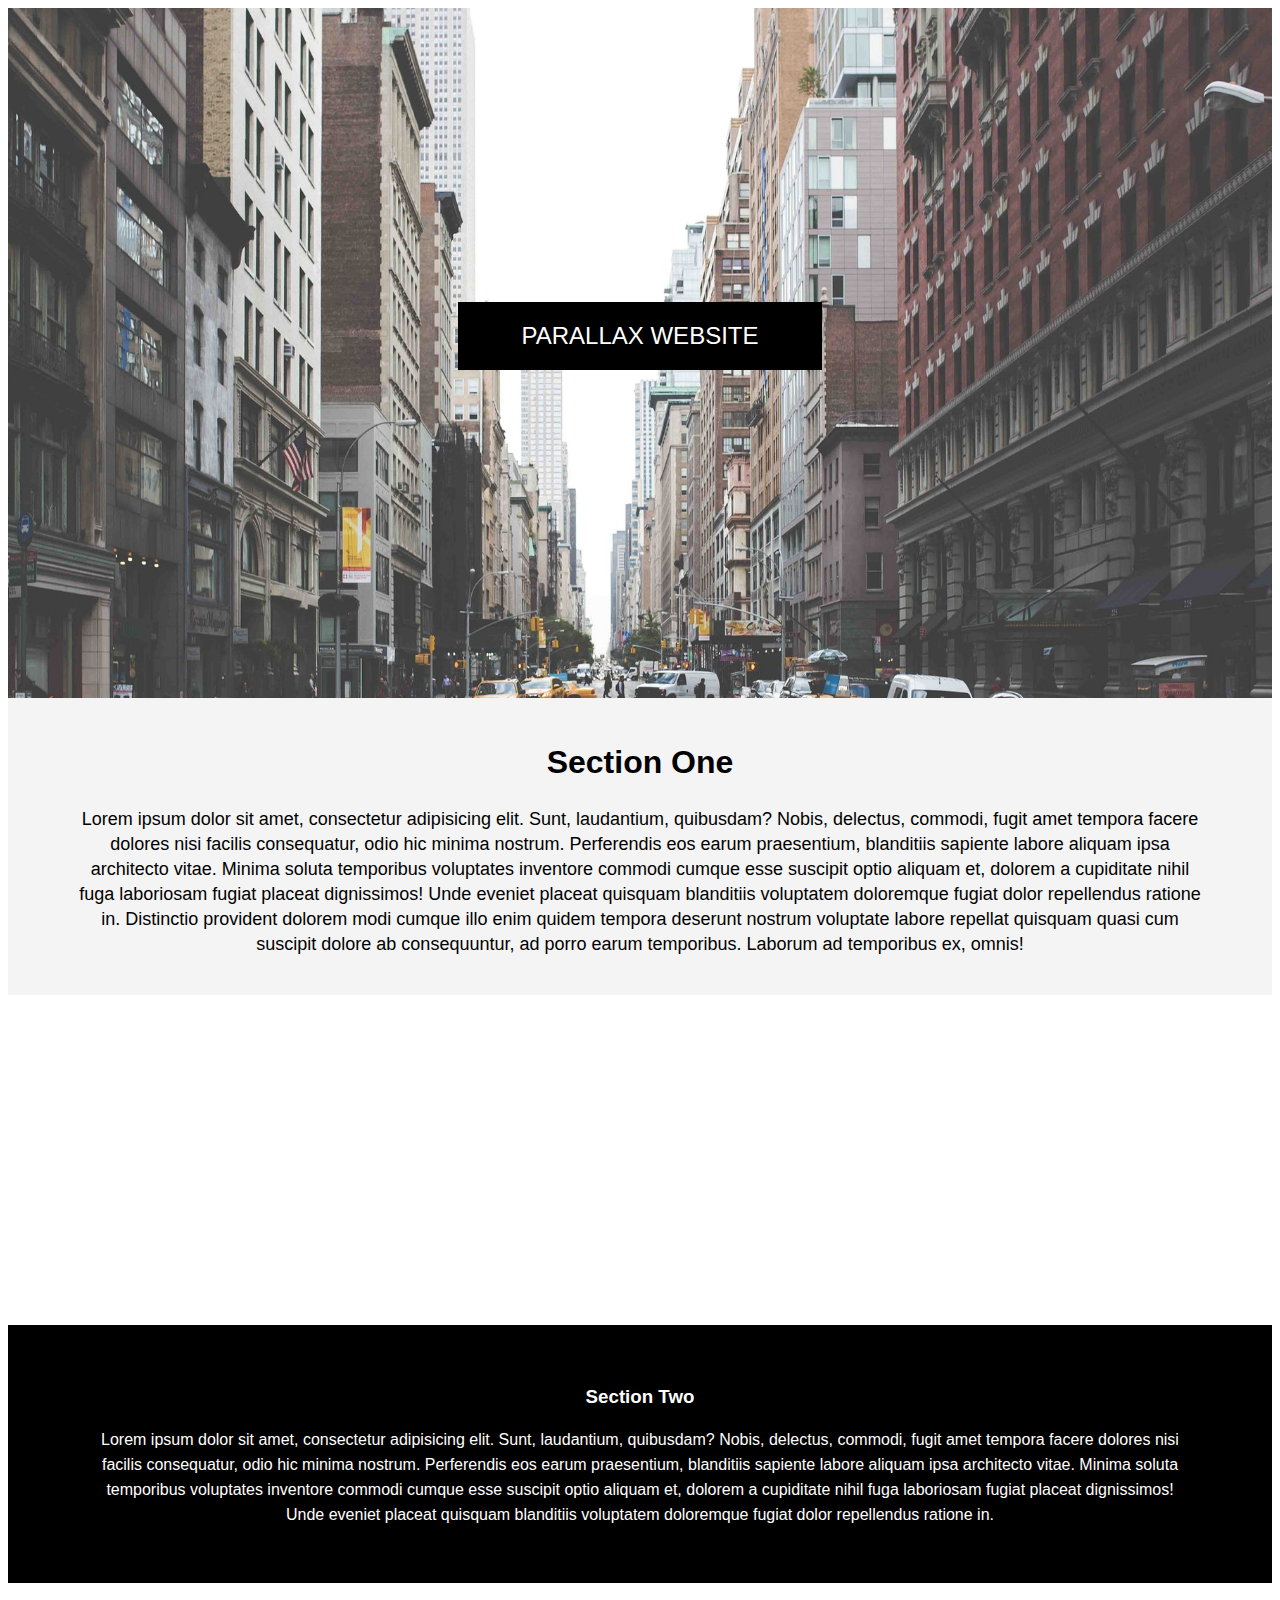
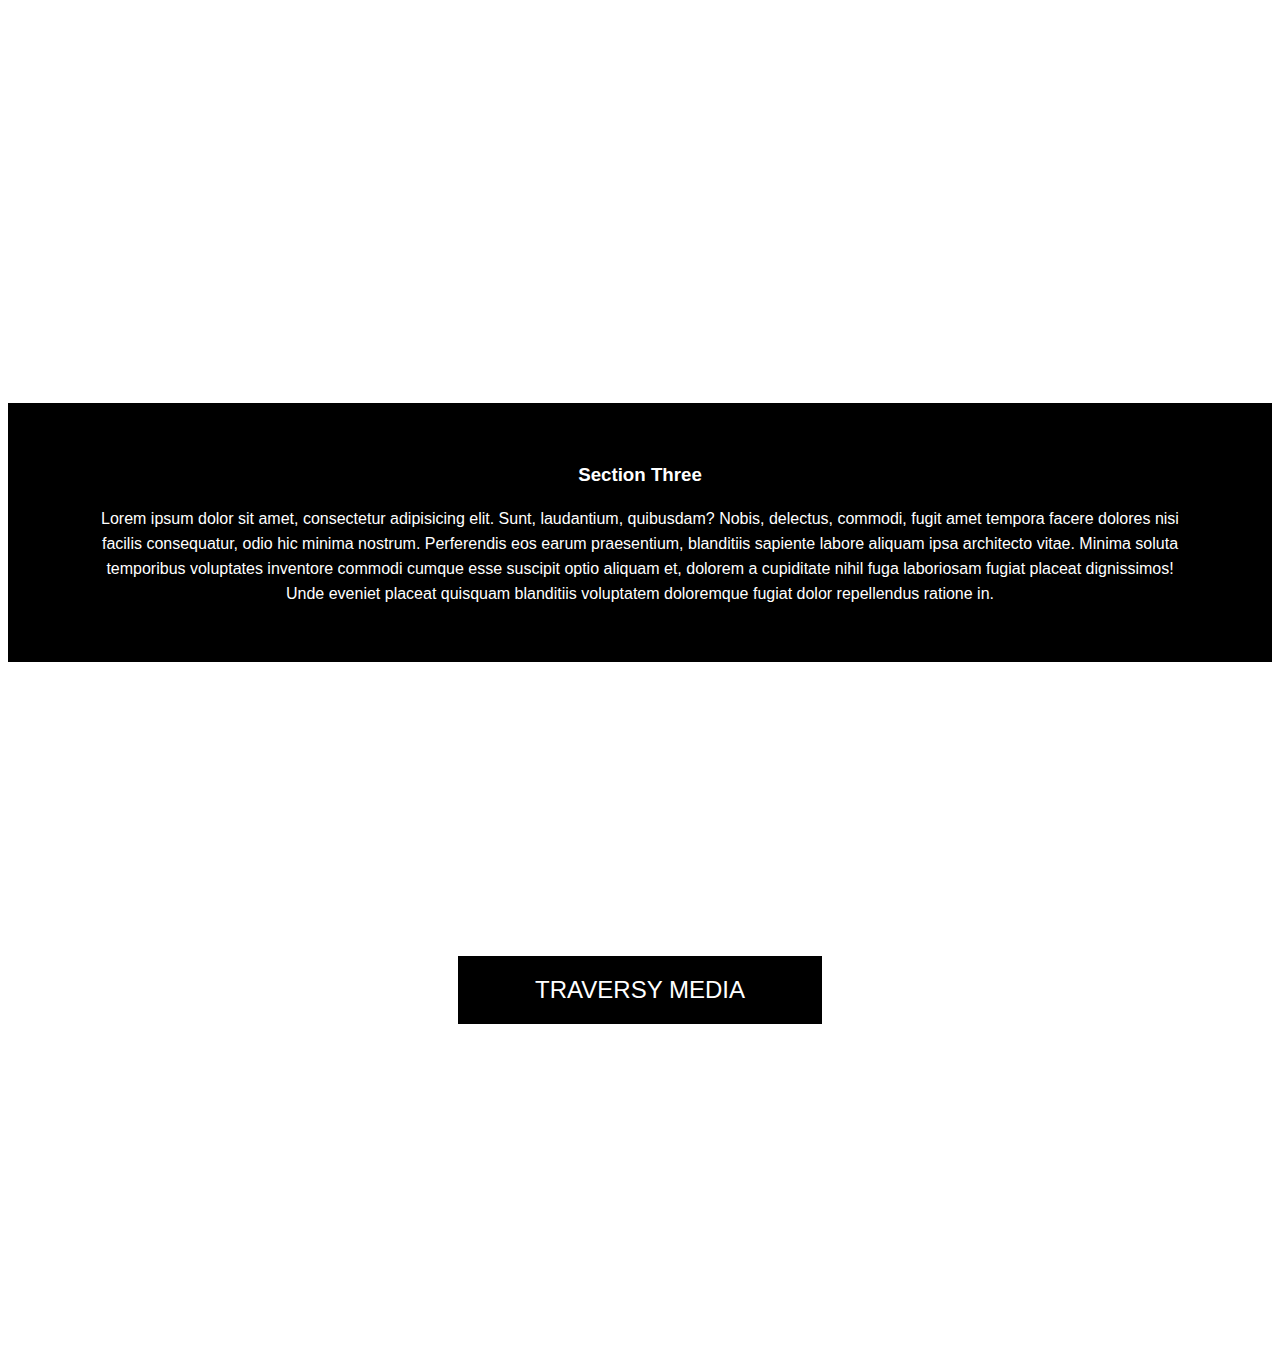
<file: CharlesBihProject/images_site/index.html>
<!DOCTYPE html>
<html>
    <head>
        <link rel="stylesheet" href="style.css">
        <meta charset="UTF-8">
    </head>
    
    <body>
        <div id="parent">
        <div class="first-container">
            <p>PARALLAX WEBSITE</p>
        </div>

        <div id="section1">
            <strong><h3>Section One</h3></strong>
            <p>Lorem ipsum dolor sit amet, consectetur adipisicing elit. Sunt, laudantium, 
                quibusdam? Nobis, delectus, commodi, fugit amet tempora facere dolores nisi facilis 
                consequatur, odio hic minima nostrum. Perferendis eos earum praesentium, blanditiis 
                sapiente labore aliquam ipsa architecto vitae. Minima soluta temporibus 
                voluptates inventore commodi cumque esse suscipit optio aliquam et, dolorem a cupiditate 
                nihil fuga laboriosam fugiat placeat dignissimos! Unde eveniet placeat quisquam 
                blanditiis voluptatem doloremque fugiat dolor repellendus ratione in. Distinctio provident
                 dolorem modi cumque illo enim quidem tempora deserunt nostrum voluptate labore repellat quisquam 
                 quasi cum suscipit dolore ab consequuntur, ad porro earum temporibus. Laborum ad temporibus ex, omnis!
                </p>
        </div>

        <div id="section2">
            <p>IMAGE TWO TEXT</p>
        </div>

        <div class="sectionb">
            <strong><h3>Section Two</h3></strong>
            <p>Lorem ipsum dolor sit amet, consectetur adipisicing elit. Sunt, laudantium, quibusdam? Nobis, delectus, 
                commodi, fugit amet tempora facere dolores nisi facilis consequatur, odio hic minima nostrum. Perferendis
                 eos earum praesentium, blanditiis sapiente labore aliquam ipsa architecto vitae. Minima soluta temporibus
                  voluptates inventore commodi cumque esse suscipit optio aliquam et, dolorem a cupiditate nihil fuga laboriosam 
                  fugiat placeat dignissimos! 
                Unde eveniet placeat quisquam blanditiis voluptatem doloremque fugiat dolor repellendus ratione in.
                </p>
        </div>

        <div id="cityimg">
            <p>IMAGE THREE TEXT</p>
        </div>

        <div class="sectionb">
            <strong><h3>Section Three</h3></strong>
            <p>Lorem ipsum dolor sit amet, consectetur adipisicing elit. Sunt, laudantium, quibusdam? 
                Nobis, delectus, commodi, fugit amet tempora facere dolores nisi facilis consequatur, odio hic 
                minima nostrum. Perferendis eos earum praesentium, blanditiis sapiente labore aliquam ipsa architecto 
                vitae. Minima soluta temporibus voluptates inventore commodi cumque esse suscipit optio aliquam et, 
                dolorem a cupiditate nihil fuga laboriosam fugiat placeat dignissimos! Unde eveniet placeat quisquam 
                blanditiis voluptatem doloremque fugiat dolor repellendus ratione in.
                </p>
        </div>

        <div class="first-container">
            <p style="font-size: x-large;">TRAVERSY MEDIA</p>
        </div>
    
    </div>
    </body>

</html>
</file>
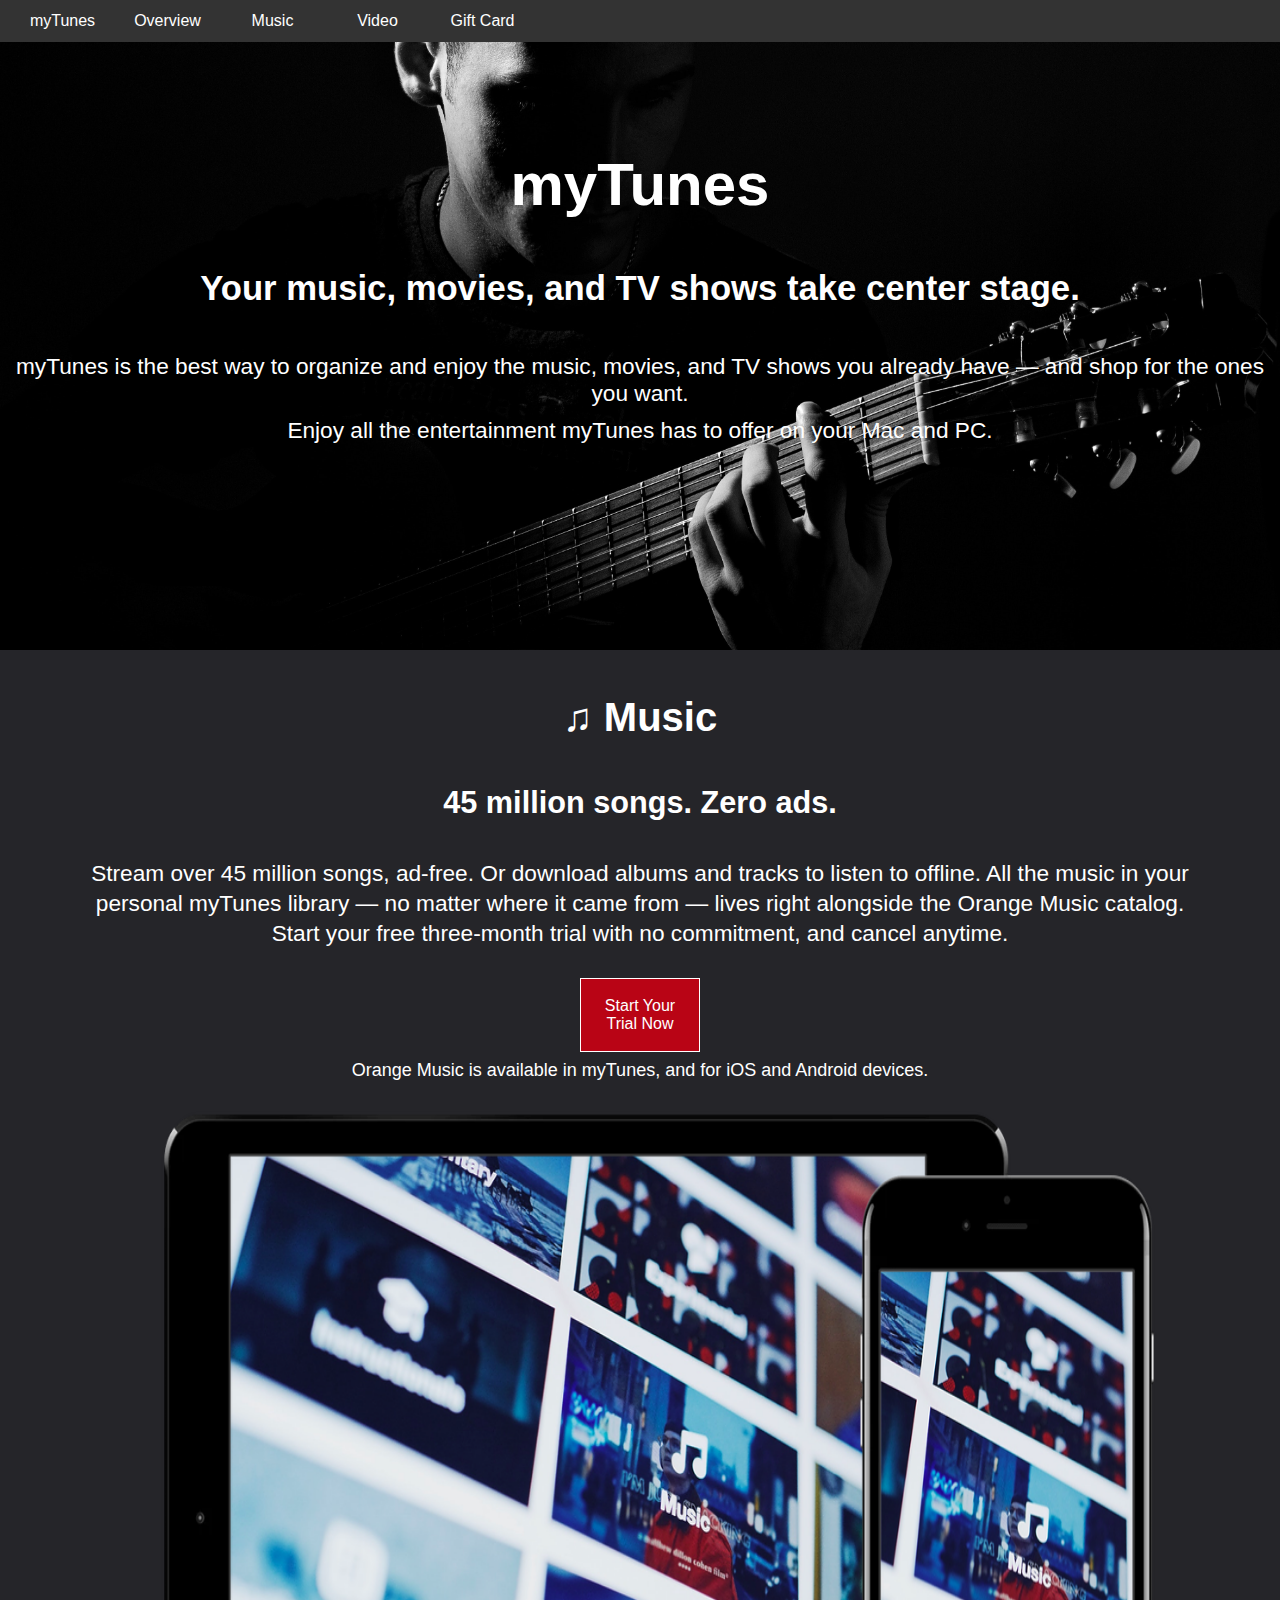
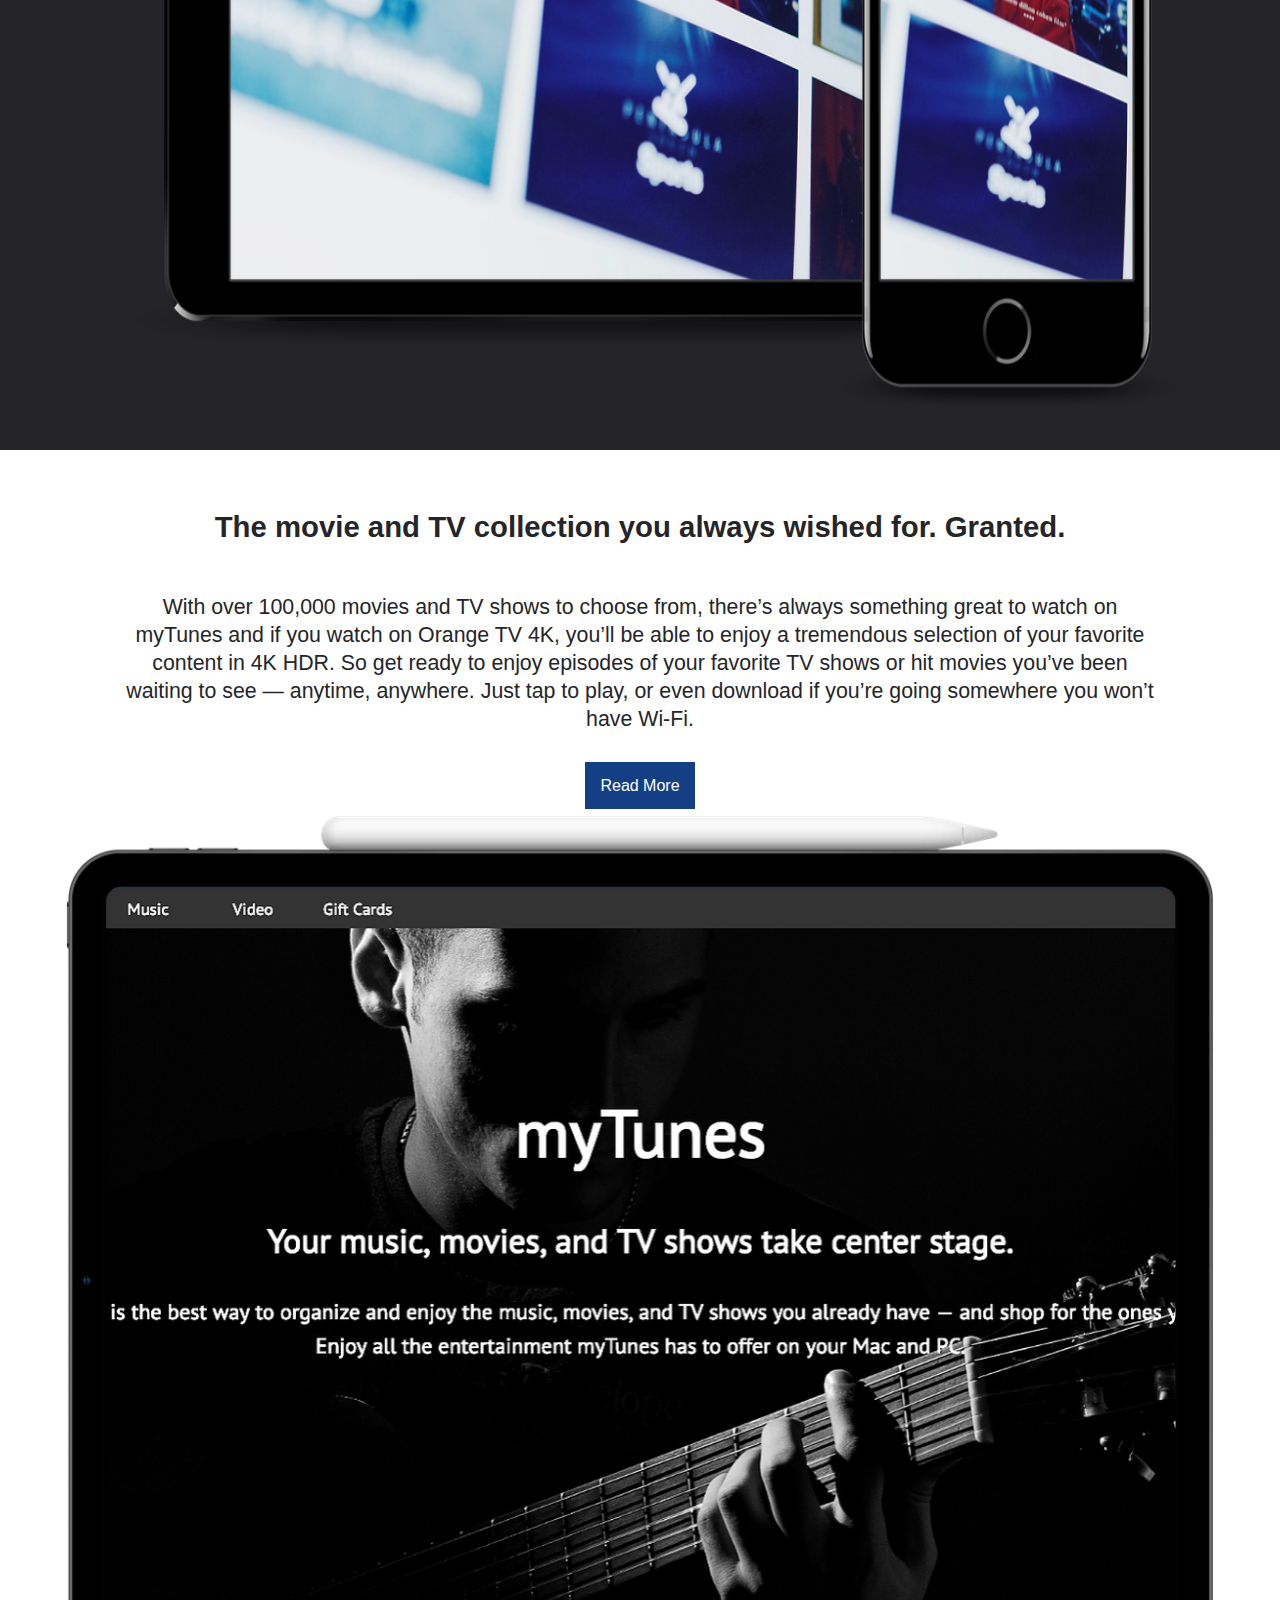
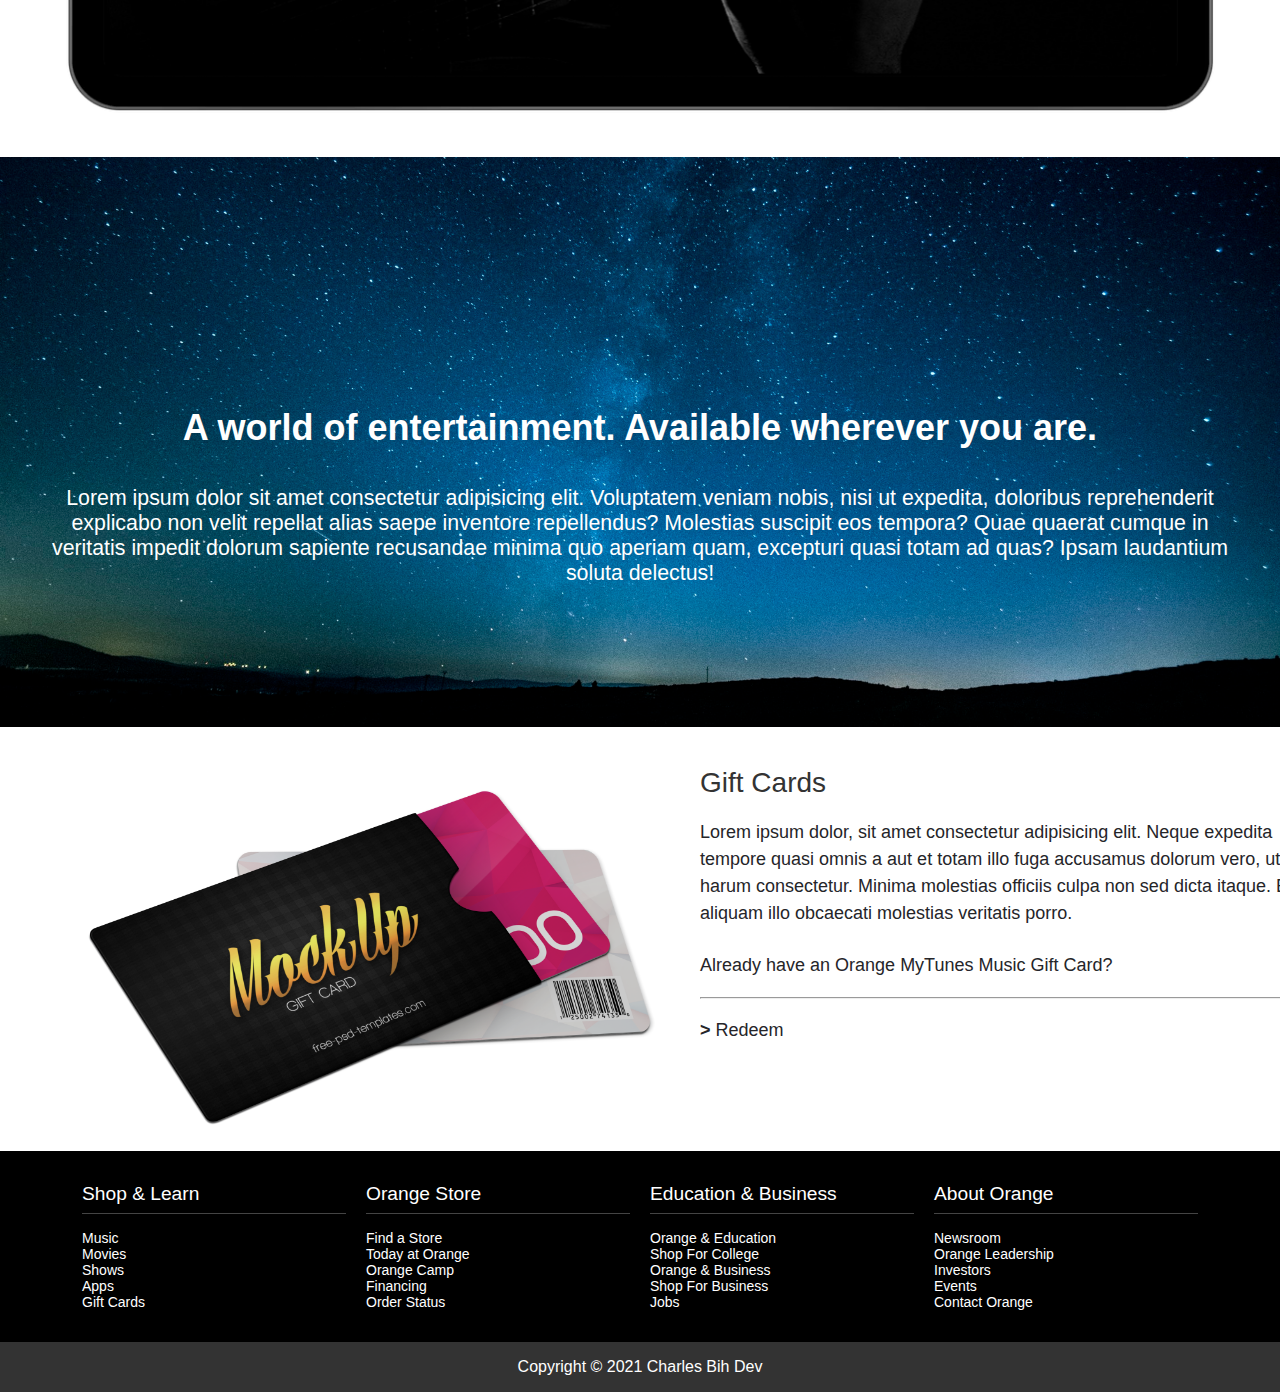
<file: CharlesBihProject/music/index.html>
<!Doctype html>
<html>
    <head>
        <title>Music Website</title>
        <meta charset="UTF-8">
        <meata name="viewport" content="width=device-width, initial-scale=1.0">
        <link rel="stylesheet" href="style.css">
    </head>
    
    <body>
        <nav>
            <a href="#" class="mynav navchild1">myTunes</a>
            <a href="#" class="mynav navchild2">Overview</a>
            <a href="#" class="mynav navchild3">Music</a>
            <a href="#" class="mynav navchild4">Video</a>
            <a href="#gift-cards" class="mynav navchild5 ">Gift Card</a>
        </nav>
        <section class="img-back img-text"> 
            <h1>myTunes</h1>
            <h2>Your music, movies, and TV shows take center stage.</h2>
            <p>myTunes is the best way to organize and enjoy the music, movies, and TV shows you already have — and shop for the ones you want.</p>
            <p>Enjoy all the entertainment myTunes has to offer on your Mac and PC.</p>
        </section>

        <section>
        <div class="img-back1 img-text">
            <p>  &#9835; Music </p>
            <h2>45 million songs. Zero ads.  </h2>
            <h3>Stream over 45 million songs, ad-free. Or download albums and tracks to listen to offline.
                 All the music in your personal myTunes library — no matter where it came from — lives right
                  alongside the Orange Music catalog. Start your free three-month trial with no commitment, and cancel 
                  anytime.
            </h3>
           <div id="link"> <p >Start Your Trial Now</p> </div> </div>
           <p style="margin-top: 15px; margin-bottom: 30px; font-size: large;">Orange Music is available in myTunes, and for iOS and Android devices.</p>
            <img src="images/mockup1.png" height="900px" width="86%">
        </section>

        <section id="screenshot">
            
        </section>

        <div id="white_background">
            <h4 class="para1">The movie and TV collection you always wished for. Granted.</h4>
            <p class="para2">With over 100,000 movies and TV shows to choose from, there’s always something great to watch on
                myTunes and if you watch on Orange TV 4K, you’ll be able to enjoy a tremendous selection of your
                favorite content in 4K HDR. So get ready to enjoy episodes of your favorite TV shows or hit movies
                you’ve been waiting to see — anytime, anywhere. Just tap to play, or even download if you’re
                going somewhere you won’t have Wi-Fi.
            </p>
            <a href="#"> Read More </a> <br> <br>
            <img src="images/mockup2.png" width="90%" height="900px">
        </div>

        <div id="blue_background">
           <h2 style="font-size: 27pt; margin-bottom: 37px;">A world of entertainment.  Available wherever you are.</h2>
           <p>Lorem ipsum dolor sit amet consectetur adipisicing elit. Voluptatem veniam nobis, nisi ut expedita, 
               doloribus reprehenderit explicabo non velit repellat alias saepe inventore repellendus? Molestias 
               suscipit eos tempora? Quae quaerat cumque in veritatis impedit dolorum sapiente recusandae minima quo
                aperiam quam, excepturi quasi totam ad quas? Ipsam laudantium soluta delectus!
        </p> 
        </div>

        <div id="gift-cards">
            <div class="gift1 gift"> 
                <img src="./images/cards.png" width=600px" height="380px">
            </div>
            <div class="gift2 gift"> 
                <h2>Gift Cards</h2>
                <p style="margin-bottom: 25px;">Lorem ipsum dolor, sit amet consectetur adipisicing elit. Neque expedita tempore quasi omnis a aut et totam illo 
                    fuga accusamus dolorum vero, ut harum consectetur. Minima molestias officiis culpa non sed dicta itaque. Et aliquam 
                    illo obcaecati molestias veritatis porro.</p>

                <p style="margin-bottom: 18px;">Already have an Orange MyTunes Music Gift Card?</p>
                <hr> <br>
                <p> <span style="font-weight: bolder; font-size: large;"> 	&#62; </span> Redeem </p>
        </div> </div>

     <!-- Footer -->
     <footer>
        <div class="container">
          <div class="footer-cols">
            <ul>
              <li>Shop & Learn</li>
              <li>
                <a href="#">Music</a>
              </li>
              <li>
                <a href="#">Movies</a>
              </li>
              <li>
                <a href="#">Shows</a>
              </li>
              <li>
                <a href="#">Apps</a>
              </li>
              <li>
                <a href="#">Gift Cards</a>
              </li>
            </ul>

            <ul>
              <li>Orange Store</li>
              <li>
                <a href="#">Find a Store</a>
              </li>
              <li>
                <a href="#">Today at Orange</a>
              </li>
              <li>
                <a href="#">Orange Camp</a>
              </li>
              <li>
                <a href="#">Financing</a>
              </li>
              <li>
                <a href="#">Order Status</a>
              </li>
            </ul>

            <ul>
              <li>Education & Business</li>
              <li>
                <a href="#">Orange & Education</a>
              </li>
              <li>
                <a href="#">Shop For College</a>
              </li>
              <li>
                <a href="#">Orange & Business</a>
              </li>
              <li>
                <a href="#">Shop For Business</a>
              </li>
              <li>
                <a href="#">Jobs</a>
              </li>
            </ul>

            <ul>
              <li>About Orange</li>
              <li>
                <a href="#">Newsroom</a>
              </li>
              <li>
                <a href="#">Orange Leadership</a>
              </li>
              <li>
                <a href="#">Investors</a>
              </li>
              <li>
                <a href="#">Events</a>
              </li>
              <li>
                <a href="#">Contact Orange</a>
              </li>
            </ul>

          </div>
        </div>
        <div class="footer-bottom text-center">
          Copyright &copy; 2021 Charles Bih Dev
        </div>
    </footer>
    </body>
</html>
</file>
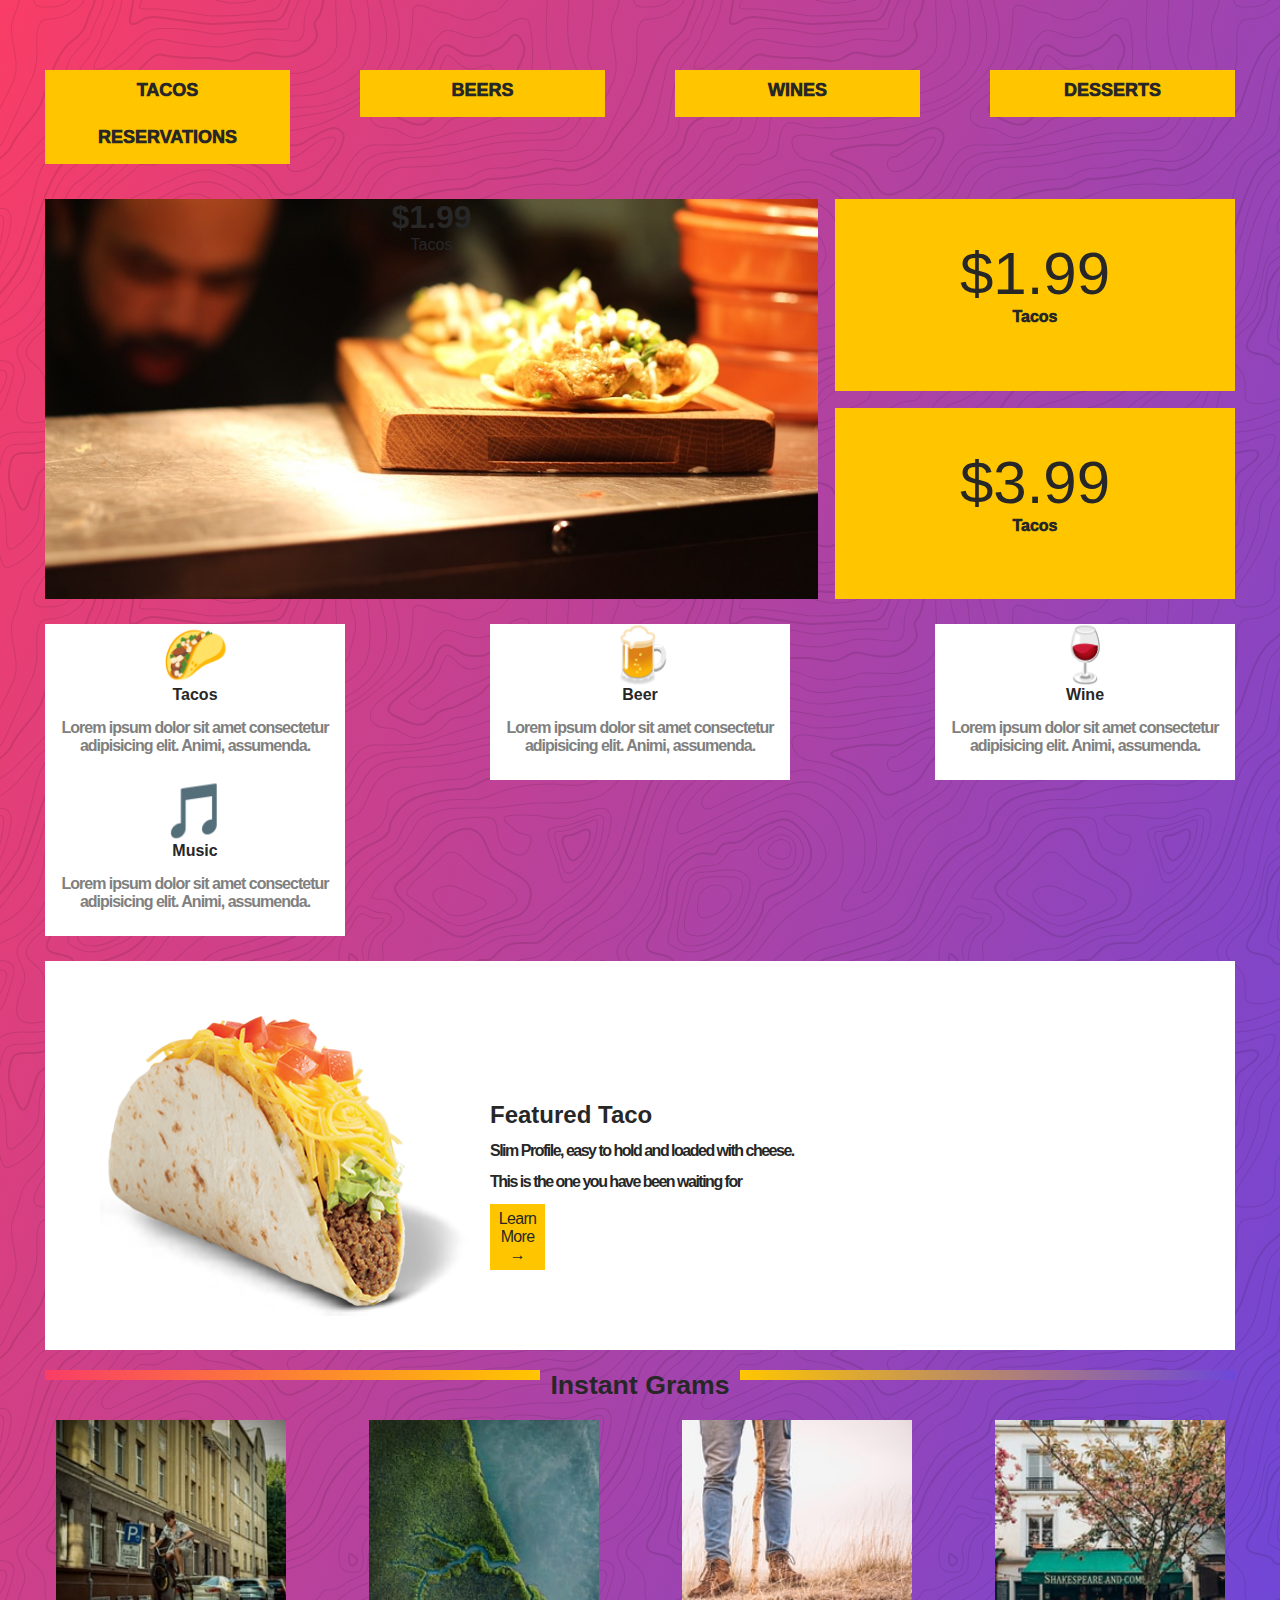
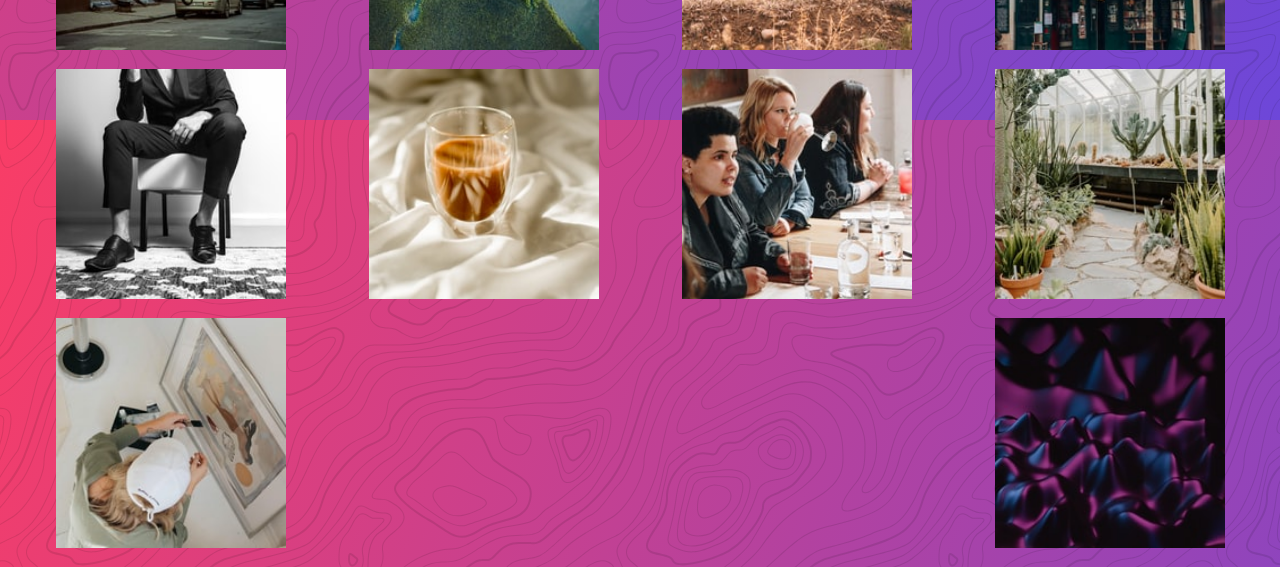
<file: CharlesBihProject/Restaurant1_Website/index.html>
<!doctype html>
<html>
    <head>
        <meta charset="UTF-8">
        <meta name="viewport" content="width=device-width, initial-scale=10">
        <link rel="stylesheet" href="style.css">
    </head>
    <body>
        <nav id="mynav">
          <div class="item item1">
              <strrong><p>TACOS</p></strrong></div>  
          <div class="item2 item">
              <P>BEERS</P></div> 
          <div class="item3 item">
              <P>WINES</P></div> 
          <div class="item4 item">
              <P>DESSERTS</P></div> 
          <div class="item5 item">
              <p>RESERVATIONS</p></div> 
        </nav>

        <div id="Parent_grid">   
            <div class="grid1"> 
                <h1>$1.99</h1>
                <p>Tacos</p>    
            </div>

            <div class="grid2 grid">
                <h1>$1.99</h1>
                <p>Tacos</p>    
            </div>

            <div class="grid3 grid">
                <h1>$3.99</h1>
                <p>Tacos</p>    
            </div>
        </div>

        <div id="emoji">
            <div class="emoj emoji1">
                <h1>🌮</h1> 
                <h4>Tacos</h4> 
                <p>Lorem ipsum dolor sit amet consectetur adipisicing elit. Animi, assumenda.</p> 
            </div>
            
            <div class="emoji2 emoj">
                <h1>🍺</h1> 
                <h4>Beer</h4> 
                <p>Lorem ipsum dolor sit amet consectetur adipisicing elit. Animi, assumenda.</p> 
            </div>
            
            <div class="emoji3 emoj">
                <h1>🍷</h1> 
                <h4>Wine</h4> 
                <p>Lorem ipsum dolor sit amet consectetur adipisicing elit. Animi, assumenda.</p> 
            </div>
            
            <div class="emoji4 emoj">
                <h1>🎵</h1> 
                <h4>Music</h4> 
                <p>Lorem ipsum dolor sit amet consectetur adipisicing elit. Animi, assumenda.</p> 
            </div>    
        </div>

        <footer> 
            <div class="img-left">
                <img src="./queso-taco.png" height="300px" width="370px">
            </div>

            <div class="img-right right">
                <h2 style="margin-top:  140px;"> Featured Taco</h2>
                <p>Slim Profile, easy to hold and loaded with cheese.</p>
                <p> This is the one you have been waiting for</p>
                <div class="img-rights"><p>Learn More &#8594; </p></div>
            </div>
        </footer>

        <div class="last">
            <div class="last1"></div>
            <div class="last2"><p>Instant Grams</p></div>
            <div class="last3"></div>
        </div>

        <div id="myflex">
            <div class="flex1 pro"><img src="./images/img1.jpg"> </div>
            <div class="flex2 pro"><img src="./images/img2.jpg"></div>
            <div class="flex3 pro"><img src="./images/img3.jpg"></div>
            <div class="flex4 pro"><img src="./images/img4.jpg"></div>
            <div class="flex5 pro"><img src="./images/img5.jpg"></div>
            <div class="flex6 pro"><img src="./images/img6.jpg"></div>
            <div class="flex7 pro"><img src="./images/img7.jpg"></div>
            <div class="flex8 pro"><img src="./images/img8.jpg"></div>
            <div class="flex9 pro"><img src="./images/img9.jpg"></div>
            <div class="flex10 pro"><img src="./images/img10.jpg"></div>
        </div>
    </body>
</html>
</file>
<file: AborgasamuelProjects/Aristotle-tributepage/style.css>
#header{
    background-color: pink;
    margin-bottom: 25px;
    margin-left: 50px;
    margin-right: 50px;
}
h1{
    text-align: center;
    margin-top: 50px;
}
h2{
    text-align: center;
    margin-top: 20px;
}
p{
    text-align: center;
    margin-top: 20px;
}
#header_bio{
    border-style: groove;
    margin-top: 20px;
    padding-top: 2px;
    padding-bottom: 2px;
    margin-left: 50px;
    margin-right: 50px;
}
#header_image_border{
    border: 2px solid black;
    margin: 0px 50px;
}
#header_image_border img{
    border-radius: 45%;
    margin-top: 30px;
    margin-left: auto;
    margin-right: auto;
    display: block; 
}
#header_quote{
    border-style: groove;
    margin-top: 0px;
    padding-top: 5px;
    padding-bottom: 5px;
    margin-left: 50px;
    margin-right: 50px;
    color: black;
}
#onassis_life{
    text-align: left;
    margin-left: 50px;
    margin-top: 50px;
}
ul li {
    text-align: justify;
    margin-left: 55px;
}
#read_more {
    padding-bottom: 45px;
}
#developer_work{
    margin-left: 60px;
    text-align: left;
}
</file>
<file: AborgasamuelProjects/itunes/style.css>
*{
    margin: 0px;
    padding: 0px;
}
.nav{
    display: flex;
    justify-content: flex-start;
    position: fixed;
    color: white;
}
.mynav{
    width: 85px;
    height: 30px;
    padding-top: 13px;
}
.bg{
    height: 100%;
    background-image: url(./images/showcase.jpeg);
    background-position: center;
    background-repeat: no-repeat;
    background-size: cover;
    padding-bottom: 600px;
    text-align: center;
    color: white;
}
.bg h1{
    padding-top: 300px;
    font-size: 100px;

}
.bg h2{
    font-size: 30px;
}
.bg p{
    font-size: 30;
    padding-left: 30px;
}
.container_two{
    display: grid;
    grid-template-columns: repeat(3, 1fr);
    grid-gap: 2px;
    background-color: #252539;
    color: white;
    margin-bottom: 35px;
}
.sub_container2{
    
}
.sub_container3{
    text-align: center;
    
}
.sub_container4{
    
}
.emoji{
    text-align: center;
    font-size: 35px;
}
#hover{
    text-align: center;
    border: 1px solid red;
    padding: 1%;
    margin-left: 300px;
    margin-right: 300px;
    background-color: red;
  }
  #hover a {
    text-decoration: none;
    color: white;
  }
  #hover:hover {
    background-color: red;
  }
.container_three{
    display: grid;
    grid-template-columns: repeat(3, 1fr);
    grid-gap: 2px;
    background-color:white;
    color: black;
    margin-bottom: 35px;
}
.sub_one{
    
}
.sub_two{
    
    text-align: center;
}
.sub_three{
    
}
#hover{
    text-align: center;
    border: 1px solid #003297;
    padding: 1%;
    margin-left: 350px;
    margin-right: 350px;
    background-color:#003297;
    }
    #hover a {
    text-decoration: none;
    color: white;
    }
    #hover:hover {
    background-color: #003297;
    }

    #hover a {
    text-decoration: none;
    color: white;
    }
    #hover:hover {
    background-color:#003297;
    }
   .bgi{
    background-image: url(./images/section-bg.jpeg);
    background-position: center;
    background-repeat: no-repeat;
    background-size: cover;
    padding: 10rem 0;
    text-align: center;
    color: white;
    margin-top: -30px;
    display: block;
   } 
   .bgi p{
       padding-left: 200px;
       padding-right: 200px;
   }
   .container_four{
       display: grid;
       grid-template-columns: repeat(3, 1fr);
       grid-gap: 5px;
   }
   .contain_sub1{
      
   }
   .contain_sub2{
       padding-left: 10px;
   }
   .contain_sub3{
    padding-left: -10px;
   }
   .container_four h2{
       padding-top: 50px;
   }
   .container_four p{
       font-size: 15px;
   }
   .container_five{
       display: grid;
       grid-template-columns:30px auto auto auto auto 30px;
       grid-gap: 35px;
       background-color: #252529;
       color: white;
   }

   .subb_one{
    border: 1px solid black;
   }
   .subb_two{
    border: 1px solid black;
   }
   .subb_three{
    border: 1px solid black;
   }
   .subb_four{
    border: 1px solid black;
   }
   .subb_five{
    border: 1px solid black;
   }
   .subb_six{
    border: 1px solid black;
   }
   .container_six{
       text-align: center;
       background-color: #333;
       color: white;
   }
</file>
<file: AborgasamuelProjects/land-beach/style.css>
#background_img{
  background-image: url("./landbeach.jpg");
  background-repeat: no-repeat;
  background-size: cover;
  height: 600px;
  background-position: center;
}
h1{
  text-align: center;
  color: rgb(146, 98, 57);
  padding-top: 300px;
  font-size: 47px;
}
p{
  text-align: center;
  color: rgb(146, 98, 57);
  font-size: 17px;
  font-family: Arial, Helvetica, sans-serif;
}
#hover{
  text-align: center;
  border: 1px rgb(146, 98, 57);
  padding: 1%;
  margin-left: 45%;
  margin-right: 45%;
  border-radius: 5%;
  border: solid rgb(146, 98, 57);
  background-attachment: fixed;
  text-decoration-color: rgb(146, 98, 57);
}
#hover a {
  text-decoration: none;
}
#hover:hover {
  background-color: rgb(146, 98, 57);
}
#content{
  background-color: rgb(146, 98, 57);
  margin-top: 0px;
  margin-bottom: 0px;
  padding-top: 50px;
  padding-bottom: 50px;
}
#content-2{
  margin-top: 0px;
  margin-bottom: 0px;
  padding-top: 50px;
  padding-bottom: 50px;
}
#container{
  border: solid white;
  box-sizing: border-box;
  content: justify;
  display: grid;
  clear: both;
  grid-template-columns: repeat(3, 1fr);
}
.colum-left{
  
  border: 1px solid rgb(146, 98, 57);
  background-color: rgb(146, 98, 57);
  color: white;
}
.colum-right{
  border: 1px solid white;
  color: white;
  
}
.colum-middle{
  border: 1px solid rgb(146, 98, 57);
  background-color: rgb(146, 98, 57);
  color: white;
}

.textc p {
  color: white
}
</file>
<file: AborgasamuelProjects/Parallax-website/style.css>
#background_One{
    background-image: url(./images/image1.jpg);
    background-repeat: no-repeat;
    background-attachment: fixed;
    height: 100%;
    padding-left: 50px;
    padding-right: 450px;
    padding-bottom: 50px;
    padding-top: 300px;
    background-size: cover;

}
#block_text h1 {
    text-align: center;
    color: white;
    border: solid #000000;
    margin-top: 500px;
    margin-bottom: 50px;
    padding-left: 10px;
    padding-right: 10px;
    background-color: black;
    padding-top: 30px;
    padding-bottom: 30px;
    margin-left: 600px;
    margin-right: 100px;
}
#section_one{
    text-align: center;
    background-color: #F4F4F4;
    margin-top: 0px;
    margin-bottom: 0px;
    padding-top: 20px;
    padding-bottom: 20px;
}
#background_two{
    background-image: url(./images/image2.jpg);
    background-repeat: no-repeat;
    background-attachment: fixed;
    height: 50px;
    padding-left: 50px;
    padding-right: 450px;
    padding-bottom: 50px;
    padding-top: 300px;
}
#section_two{
    text-align: center;
    background-color: black;
    margin-top: 0px;
    margin-bottom: 0px;
    padding-top: 20px;
    padding-bottom: 20px;
    color: white;
}
#background_three{
    background-image: url(./images/image3.jpg);
    background-repeat: no-repeat;
    background-attachment: fixed;
    height: 50px;
    padding-left: 50px;
    padding-right: 450px;
    padding-bottom: 50px;
    padding-top: 300px;
}
#section_three{
    text-align: center;
    background-color: black;
    margin-top: 0px;
    margin-bottom: 0px;
    padding-top: 20px;
    padding-bottom: 45px;
    color: white;
}
#last_image{
    background-image: url(./images/image1.jpg);
    height: 550px;
    background-attachment: fixed;
    background-repeat: no-repeat;
    padding-left: 50px;
    padding-right: 450px;
    padding-bottom: 50px;
    padding-top: 50px;
}
#blocktext-2{
    text-align: center;
    color: white;
    border: solid #000000;
    margin-top: 500px;
    margin-bottom: 50px;
    padding-left: 10px;
    padding-right: 10px;
    background-color: black;
    padding-top: 30px;
    padding-bottom: 30px;
    margin-left: 600px;
    margin-right: 100px;
}
</file>
<file: AborgasamuelProjects/Restaurant-website/style.css>
body{
    background-color: #f93d66;
    background-image: url(./topography.svg);
}
#parent{
    display: grid;
    grid-template-columns: repeat(5, 1fr);
    grid-gap: 1px;
    padding-top: 0px;
    column-gap: 5px;
}
.child1{
    background-color: #ffc40c;
    color: black;
    text-align: center;
    padding-top: 0px;
    padding-bottom: 0px;
    margin-top: 40px;
    margin-left: 50px;
    margin-right: 0px;
}
.child2{
    text-align: center;
    background-color: #ffc40c;;
    color: black;
    margin-top: 40px;
    margin-left: 50px;
    margin-right: 0px;
}
.child3{
    text-align: center;
    background-color: #ffc40c;;
    color: black;
    margin-top: 40px;
    margin-left: 50px;
    margin-right: 0px;
}
.child4{
    text-align: center;
    background-color: #ffc40c;
    color: black;
    margin-top: 40px;
    margin-left: 50px;
    margin-right: 0px;
}
.child5{
    text-align: center;
    background-color: #ffc40c;
    color: black;
    margin-top: 40px;
    margin-left: 50px;
    margin-right: 50px;
}
#container{
    display: grid;
    width: 100%;
    grid-template-columns: repeat(3, 1fr);
    grid-template-rows: 1fr 1fr;
    grid-gap: 20px;
}
.kid1{
    grid-column: 1/2;
    grid-row: 1/-1;
    margin-top: 50px;
    margin-left: 50px;
}
.kid2{
    grid-column: 2/4;
    grid-row: 1/-2;
    background-color: #ffc40c;
    margin-right: 50px;
    margin-top: 50px;
    text-align: center;
    padding-top: 50px;
    font-size: 20px;
}
.kid3{
    grid-column: 2/4;
    grid-row: 2/-2;
    grid-row-gap: 5px;
    margin-right: 50px;
    background-color: #ffc40c;
    margin-bottom: 33px;
    text-align: center;
    font-size: 20px;
}
#container-2{
    display: grid;
    grid-gap: 10px;
    grid-template-columns: repeat(4,1fr);
    height: 100px;
}
.grid1{
    background-color: white;
    text-align: center;
    margin-left: 50px;
}
.grid2{
    background-color: white;
    text-align: center;
}
.grid3{
    background-color: white;
    text-align: center;
}
.grid4{
    background-color: white;
    text-align: center;
    margin-right: 50px; 
}
.emoji{
    text-align: center;
    font-size: 30px;
}
#container-3{
    border: 1 solid #000000;
    background-color: white;
    padding-top: 50px;
    display: grid;
    grid-template-columns: 1fr 4fr;
    margin-top: 100px;
    margin-left: 50px;
    margin-right: 50px;
}
.content{
    text-align: left;
    padding-left: 0px;
    margin-left: -50px;
}
.hr{
    height: 20px; 
    text-align: center;
    font-size: large;
    background-color: #ffc40c;
    padding: 0 5px;
    margin:50px;
}
</file>
<file: AborgasamuelProjects/survey-form/style.css>
body{
    background-color: beige;
}
#container{
    background-color: white;
    border: solid black;
    margin: 100px 200px
}
#maincontainer{
    margin: 45px;
}
h1{
    text-align: center;
    margin-top: 50px;
}
p{
    font-size: 20px;
}
h2{
    margin-top: 20px;
    margin-left: 10px;
}
#personal_details{
    padding-top: 0px;
}
#name{
    margin-top: 20px
}
#Address{
    margin-top: 20px;
}
#email{
    margin-top: 20px;
}
#phone_number{
    margin-top: 20px;
}
#IQ{
    margin-top: 20px;
}
#gender{
    margin-top: 20px;
    margin-bottom: 20px;
}
#second_container{
    margin-top: 20px;
}
#third_container{
    margin-top: 20px;
}
#forth_container{
    padding-top: 0px;
    margin-top: 20px;
}
#essay_section{
    padding-top: 20px;
    margin-top: 20px;
}
button {
    margin: .5em;
    font-size: 1em;
    text-transform: capitalize;
    background-color: red;
    color: white;
    border: none;
    padding: 5px;
    border-radius: 2px;
    
  }
</file>
<file: CharlesBihProject/application_form/style.css>
body{
    background-color: #f9fad2;
    font-family: -apple-system, system-ui, BlinkMacSystemFont, "Segoe UI", Roboto, Ubuntu;
    font-size: large;
    
}

#container {
    background-color: white;
    border: 1px solid darkgray;
    border-radius: 8px;
    margin: 25px 125px;
}

#main-container {
    margin: 45px 30px;
}

.select-opt {
    margin-top: 10px;
}
.file-upload-label{
    cursor: pointer;
    background: red;
    color: white;
}
#file-upload{
    display: none;
}
</file>
<file: CharlesBihProject/BeachImages_sites/style.css>
*{
    margin: 0px;
    padding: 0px;
}

body{
    color :#926239;
    font-family: Arial, Helvetica, sans-serif;
    text-align: center;
}

#parent {
    display: grid;
    grid-template-columns: repeat(3, 1fr);
    grid-template-rows: 1fr 200px 200px 120px;
    width: 100%;   
}

.child1 {  
    grid-column: 1/-1;
    background-image: url("beach.jpg"); 
    height: 400px;
    background-position: center;
    background-repeat: no-repeat;
    background-size: cover;
    padding-top: 240px;
}

.child1 h1 {
    font-size: 38pt;
}  

.child1 a {
    color: #926239;
    text-decoration: none;
    border: 1px solid #926239;
    padding: 15px 20px;
    border-radius: 10px;
    font-size: large;
}

.child1 a:hover {
    background-color: #926239;
    color: white;
}

.child2 {
   background-color: #926239;
    grid-column: 1/-1; 
}

.child3 {
    grid-column: 1/-1;
    background-color: #f4f4f4; 
}

.child3 p{
    font-size: larger;
    padding-top: 35px; 
    line-height: 25px;
}

.child4 {
    grid-column: 1/2;
    background-color: #926239;
}

.child5 {
    grid-column: 2/3;
}

.child6 {
    grid-column: 3/4;
    background-color: #926239;
}

.don1 p{
    font-size: 13pt;
    color: white;
    padding-top: 30px;
    text-align: left;
    line-height: 20px;
    padding-left: 20px;
}

.don2  p {
    font-size: 13pt;
    color: #926239;
    padding-top: 30px;
    text-align: left;
    padding-left: 20px
}
</file>
<file: CharlesBihProject/images_site/style.css>
body{
    color: white
}

#parent {
    display: grid;

}

.first-container {
    background-image: url("image1.jpg");
    height: 370px;
    padding: 270px 450px 50px 450px;
    margin: 0px;
    background-attachment: fixed;
    background-size: cover;
    background-position: center;
}

.first-container p {
    text-align: center;
    background-color: black;
    padding: 20px;
    font-family: Verdana, Geneva, Tahoma, sans-serif;
    font-size: x-large;
    margin-bottom: 0px; 
} 

#section1 {
    background-color: #F4F4F4;
    color: black;
    text-align: center;
    margin-top: 0px;
    padding-left: 70px;
    padding-right: 70px;
    line-height: 25px;
    padding-top: 20px;
    padding-bottom: 20px;
    font-family: Arial, Helvetica, sans-serif;
    
}


#section1 p {
font-size: x-small;
}


#section1 h3 {
    font-size: xx-large;
}

#section1 p {
    font-size: large;
}

#section2 {
    background-image: url("image2.jpg");
    height: 100px;
    padding: 180px 250px 50px 200px;
    margin: 0px;
    background-attachment: fixed;
    background-size: cover;
    background-position: center;
}

#section2 p {
    text-align: center;
    color: white;
    font-size: xx-large;
    font-family: Helvetica, sans-serif;
    font-weight: bold;
}

.sectionb {
background-color: black;
color: white;
text-align: center;
margin-top: 0px;
padding-left: 85px;
padding-right: 85px;
line-height: 25px;
padding-top: 40px;
padding-bottom: 40px;
font-family: Arial, Helvetica, sans-serif;
}

#section3 h3 {
    font-size: x-large;
}

#cityimg {
    background-image: url("image3.jpg");
    height: 100px;
    padding: 270px 450px 50px 450px;
    margin: 0px;
    background-attachment: fixed;
    background-size: cover;
    background-position: center;
}

#cityimg p {
    text-align: center;
    font-family: Verdana, Geneva, Tahoma, sans-serif;
    font-size: x-large;
    margin-bottom: 0px; 
}
</file>
<file: CharlesBihProject/music/style.css>
*{
    padding: 0px;
    margin: 0px;
}
body {
    padding: 0px;
    margin: 0px;
    font-family:'Gill Sans', 'Gill Sans MT', Calibri, 'Trebuchet MS', sans-serif;
    text-align: center;
    color: white;
}

nav {
    display: flex;
    background-color: #333;
    color: white;
    width: 100%;
    position: fixed;
}

nav a {
    text-decoration: none;
    color: white;
}

.mynav:hover {
    background-color: darkgray;
    width: 90px;
    height: 35px;
    position: relative;
}

.mynav {
    width: 85px;
    height: 30px;
    margin-left: 20px;
    padding-top: 12px;
}

.img-back {
    background-image: url("./images/showcase.jpeg");
    background-size: cover;
    background-position: center;
    height: 500px;
    padding-top: 150px;
}

.img-back p{
    font-size: larger;
}
.img-back h1{
    font-size: 45pt;
    margin-bottom: 50px;
}
.img-back h2{
    font-size: 26pt;
    margin-bottom: 45px;
}
.img-text p{
    font-size: 17pt;
    margin-bottom: 10px;
}

section {
    background: #252529;
    height: 700px
}
.img-back1 {
    height:350px;
    padding-top: 45px;
}
.img-back1 p {
    font-size: 30pt;
    font-weight:bolder;
    margin-bottom: 45px;
}

.img-back1 h2 {
    font-size: 23pt;
    font-weight:bolder;
    margin-bottom: 38px;
    font-weight: 550;  
}

.img-text h3{
    font-size: 17pt;
    line-height: 30px;
    font-weight: lighter;
    margin: 0px 80px 30px 80px;
}



#link p {
    padding: 18px;
    border: 1px solid white;
    font-size: medium;
    font-weight: normal;
    margin-left: 580px;
    margin-right: 580px;
    background-color: #b90415;
}

#link p:hover {
    background-color: #d3071b;
}

#white_background {
    margin-top: 60px;
    color: #252529;
    margin-bottom: 40px;
}

#white_background h4 {
    font-size: 22pt;
    margin-bottom: 30px;
}

.para2 {
    font-size: 16pt;
    margin-left: 100px;
    margin-right: 100px;
    line-height: 28px;
    padding: 19px;
    margin-bottom: 25px;
}
#white_background a {
    background-color: #143f85;
    padding: 15px;
    text-decoration: none;
    color: white;
}

#white_background a:hover {
    background-color: #103063;
}

#blue_background {
    background-image: url("./images/section-bg.jpeg");
    height: 320px;
    background-size: cover;
    background-position: bottom;
    padding-top: 250px;
}

#blue_background p {
    font-size: 16pt;
    margin: 5px 50px;
    font-weight: lighter;
}

#gift-cards {
    display: grid;
    grid-template-columns: 70px auto 30px auto 70px;
    grid-template-rows: repeat(1, 400);
    padding-top: 40px;
    text-align: left;
}

.gift {
    width: 600px;
}

.gift1 {
    grid-column: 2/3;
}

.gift2 {
    grid-column: 4/5;
    color: #252529;
    text-align: left;
}

.gift h2 {
    padding-bottom: 20px;
    font-size: 21pt;
    color: #333;
    font-weight: normal;
}

.gift p{
    font-size: large;
    font-weight: 10px;
    line-height: 27px;   
}

    /* Footer */
footer .footer-cols {
    display: grid;
    grid-gap: 20px;
    grid-template-columns: repeat(4, 1fr);
    padding: 2rem;
    text-align: left;
    font-size: 14px;
  }
  
  footer {
    background-color: black;
  }

  footer .footer-cols ul {
    list-style: none;
   
  }

  footer .footer-cols ul li a{
    text-decoration: none;
    color: white;
  }

  footer .footer-cols ul li:first-child {
    font-size: 1.2rem;
    padding-bottom: 0.5rem;
    border-bottom: #444 solid 1px;
    margin-bottom: 1rem;
  }

  footer .footer-bottom {
    background: #333;
    padding: 1rem;
  }

/* Utility Classes */
.container {
    max-width: 1180px;
    text-align: center;
    margin: 0 auto;
    padding: 0 3rem;
  }

.lead {
    font-size: 1.3rem;
}

.text-center {
    text-align: center;
  }
</file>
<file: CharlesBihProject/Restaurant1_Website/style.css>
* {
    padding: 0px;
    margin: 0px;
}

body {
    text-align: center;
    font-family: -apple-system, BlinkMacSystemFont, 'Segoe UI', 
    Roboto, Oxygen, Ubuntu, Cantarell, 'Open Sans', 'Helvetica Neue', sans-serif;
    background-image: url("./back.svg"),
    linear-gradient(110deg, #f93d66, #6d47d9);   
    margin-right: 45px;
    margin-left: 45px;
    color: #272727;
}
/* hi 🌮 🍺 🍷 🎵*/
#mynav {
    display: flex;
    width: 100%;
    justify-content: space-between;
    flex-wrap: wrap;
    margin-top: 70px;
    margin-bottom: 35px;
    align-content: center;
}

.item {
    background-color: #ffc600;
    height: 47px;
    width: 245px;
}

.item p {
    text-align: center;
    font-weight: 1000;  
    font-size: large;
    padding-top: 10px;
}

/*
.item1 {
    margin-left: 40px;
}
 
.item2 {
  
}

.item3 {
    
}
.item4 {
    
} 
.item5 {
    margin-right: 40px;
}

*/ 




#Parent_grid {
    display: grid;
    width: 100%;
    grid-template-columns: auto auto 400px;
    grid-template-rows: 1fr 1fr;
    grid-template-areas: 
    "head head car"
    "head head boot";
    grid-gap: 17px;
    margin-right: 40px;
}

.grid p {
    font-size: 12pt;
    font-weight: 1000;
    letter-spacing: 0.0001rem;

}

.grid h1 {
    font-size: 45pt;
    padding-top: 40px;
    font-weight: lighter;
}

.grid1 {
    grid-area: head;
    background-image: url("./taco.jpg");
    height: 400px;
    background-size: cover;
    background-position: bottom;
    background-repeat: no-repeat;
}

.grid2 {
    grid-area: car;
    background: #ffc600;
    
}

.grid3 {
    grid-area: boot;
    background: #ffc600;
}

#emoji {
    display: flex;
    flex-wrap: wrap;
    justify-content: space-between;
    margin-top: 25px;
    margin-bottom: 25px;
    
}

.emoj p{
    margin-right: 10px;
    margin-left:  10px;
    color: gray;
    font-weight: bold;
    letter-spacing: -1px;
    padding-bottom: 25px;
}

.emoj h1{
    font-size: 40pt;
    
}

.emoj h4{
    margin-bottom: 15px;
}


.emoji1 {
    width: 300px;
    background-color: white;
    
}

.emoji2 {
    width: 300px;
    background-color: white;
}

.emoji3 {
    width: 300px;
    background-color: white;
}

.emoji4 {
    width: 300px;
    background-color: white;
}

footer {
    display: grid;
    grid-template-columns: repeat(3, 1fr);
    background-color: white;
    grid-template-areas: 
    "a b b";
    margin-bottom: 20px;
}

.img-left {
    grid-area: a;
}

.img-right {
    grid-area: b;
    text-align: left;
}

.img-left img {
padding: 55px 20px 30px 55px;
}

.img-right p {
    text-align: left;
    font-weight: bolder;
    margin-top:  13px;
    letter-spacing: -1.5px;
    font-weight: bolder;
}

.img-rights p {
    margin-top:  13px;
    background-color: #ffc600;
    padding: 6px;
    font-size: medium;
    margin-right: 690px;
    font-weight: lighter;
    text-align: center;
    letter-spacing: -0.7px;
    font-weight: 350;
}

.last {
     display: grid;
     grid-template-columns: auto 200px auto;
     grid-template-rows: 50px;
}

.last1 {
    background: linear-gradient( 0.25turn, #f93d66, #ffc600);
    height: 10px;
}

.last2 {
    height: 20px;
} 

.last2 p{
    font-size: 20pt;
    font-weight: bolder;
    letter-spacing: -0.9;
    
}

.last3 {
    height: 10px;
    background: linear-gradient( 0.25turn, #ffc600, #6d47d9);
}

#myflex {
    display: flex;
    flex-wrap: wrap;
    height: 300px;
    justify-content: space-between;
    
}

.pro {
    width: 251px;
    padding-bottom: 15px;
}

.pro img {
    width: 230px;
    height: 230px;
}
</file>
